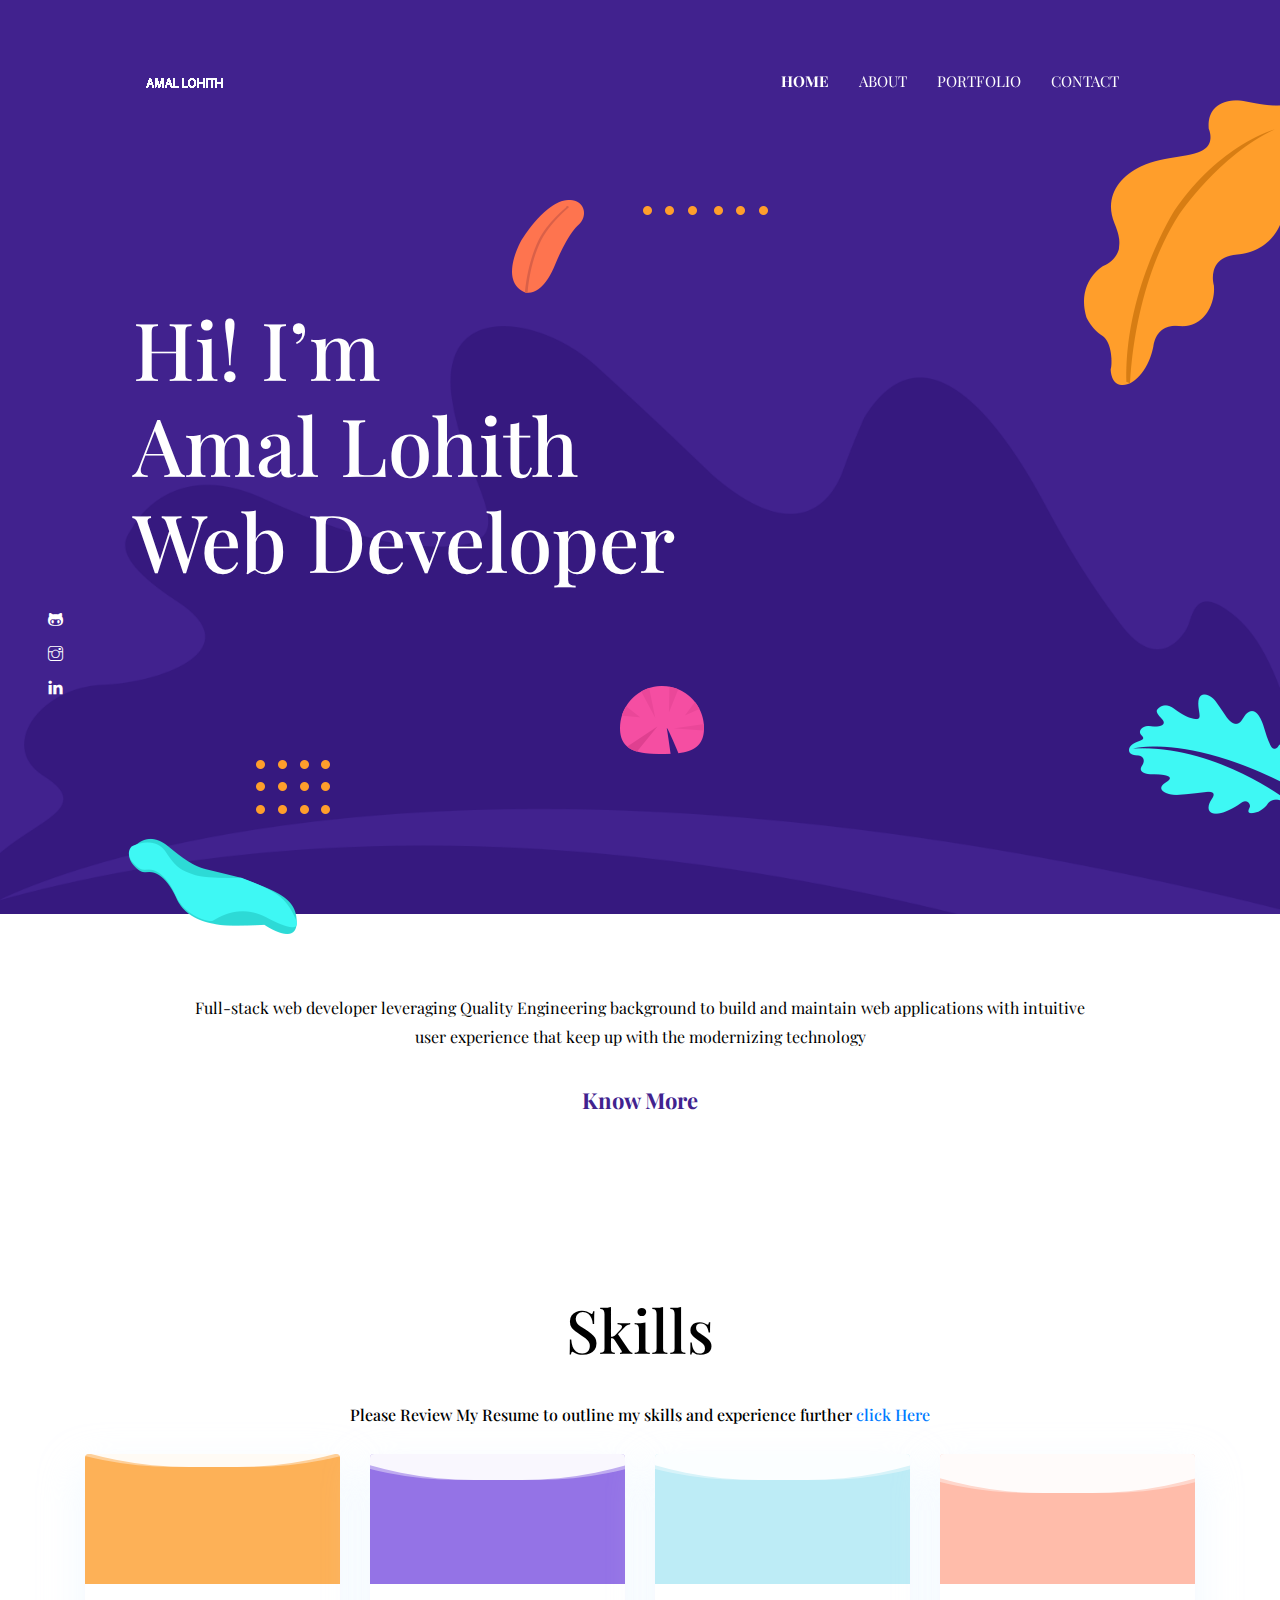
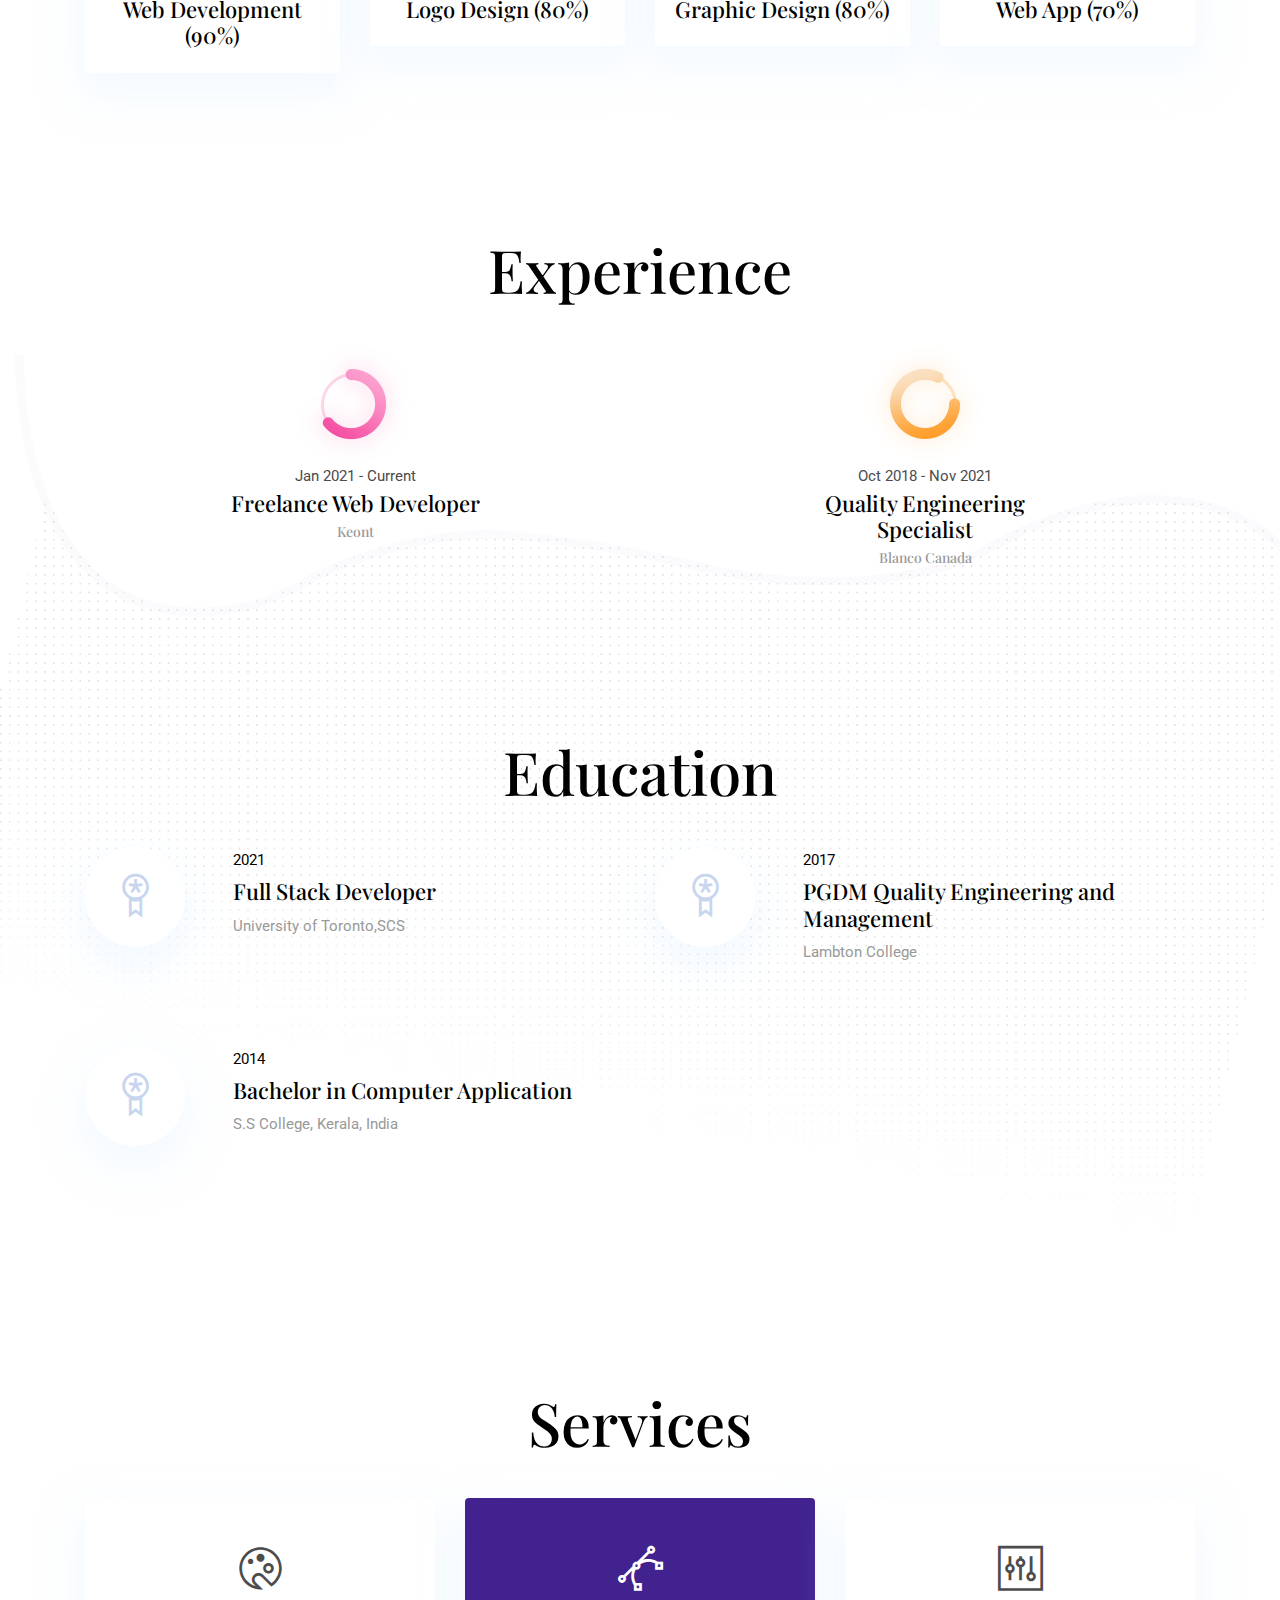
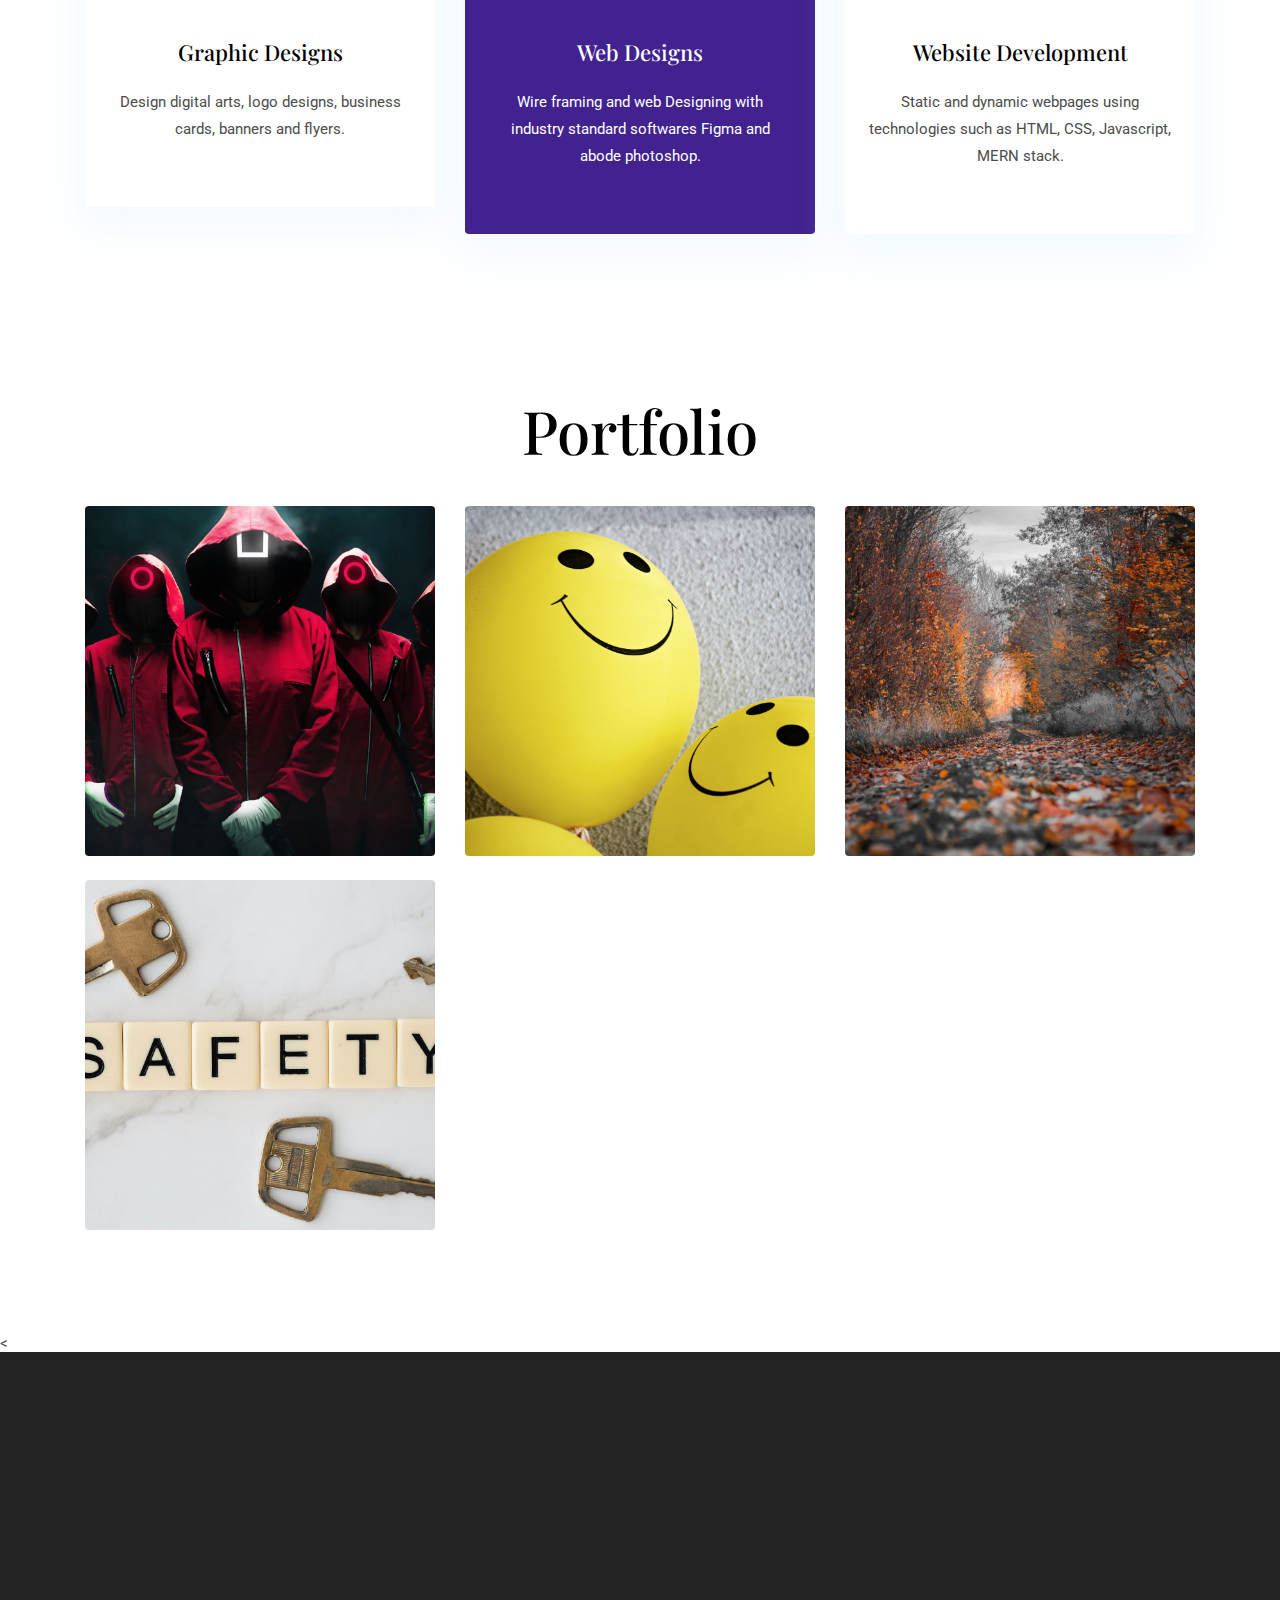
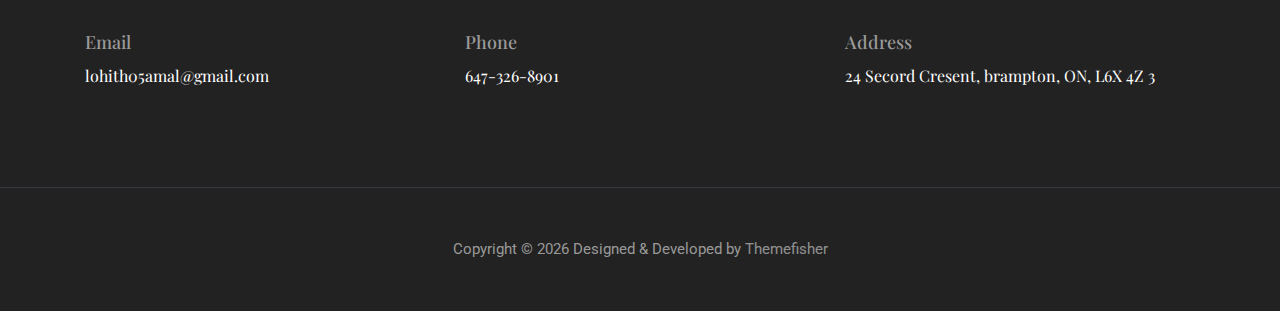
<file: index.html>
<!--
 // WEBSITE: https://themefisher.com
 // TWITTER: https://twitter.com/themefisher
 // FACEBOOK: https://www.facebook.com/themefisher
 // GITHUB: https://github.com/themefisher/
-->

<!-- 
THEME: Kross - Creative Portfolio Template
VERSION: 1.0.0
AUTHOR: Themefisher

HOMEPAGE: https://themefisher.com/products/kross-creative-portfolio-template/
DEMO: https://demo.themefisher.com/kross/
GITHUB: https://github.com/themefisher/meghna-onepage-html5-business-template

Get HUGO Version : https://gethugothemes.com/products/kross-hugo-theme/

WEBSITE: https://themefisher.com
TWITTER: https://twitter.com/themefisher
FACEBOOK: https://www.facebook.com/themefisher
-->

<!DOCTYPE html>
<html lang="en">
  <head>
    <!-- Basic Page Needs
  ================================================== -->
    <meta charset="utf-8" />
    <title>LOHITH AMAL PORTFOLIO</title>

    <!-- Mobile Specific Metas
  ================================================== -->
    <meta http-equiv="X-UA-Compatible" content="IE=edge" />
    <meta name="description" content="Creative Portfolio Template" />
    <meta
      name="viewport"
      content="width=device-width, initial-scale=1.0, maximum-scale=5.0"
    />
    <meta name="author" content="Themefisher" />
    <meta name="generator" content="Themefisher Kross Template v1.0" />
    <!-- Favicon -->
    <link rel="shortcut icon" type="image/x-icon" href="images/favicon.png" />

    <!-- ** Plugins Needed for the Project ** -->
    <!-- Bootstrap -->
    <link rel="stylesheet" href="plugins/bootstrap/bootstrap.min.css" />
    <!-- slick slider -->
    <link rel="stylesheet" href="plugins/slick/slick.css" />
    <!-- themefy-icon -->
    <link rel="stylesheet" href="plugins/themify-icons/themify-icons.css" />

    <!-- Main Stylesheet -->
    <link href="css/style.css" rel="stylesheet" />
  </head>
  <body>
    <header class="navigation fixed-top">
      <nav class="navbar navbar-expand-lg navbar-dark">
        <a class="navbar-brand font-tertiary h3" href="index.html"
          ><img src="images/logo.png" alt="Myself"
        /></a>
        <button
          class="navbar-toggler"
          type="button"
          data-toggle="collapse"
          data-target="#navigation"
          aria-controls="navigation"
          aria-expanded="false"
          aria-label="Toggle navigation"
        >
          <span class="navbar-toggler-icon"></span>
        </button>

        <div class="collapse navbar-collapse text-center" id="navigation">
          <ul class="navbar-nav ml-auto">
            <li class="nav-item active">
              <a class="nav-link" href="index.html">Home</a>
            </li>
            <li class="nav-item">
              <a class="nav-link" href="about.html">about</a>
            </li>
            
            <li class="nav-item">
              <a class="nav-link" href="portfolio.html">Portfolio</a>
            </li>
            <li class="nav-item">
              <a class="nav-link" href="contact.html">Contact</a>
            </li>
          </ul>
        </div>
      </nav>
    </header>

    <!-- hero area -->
    <section class="hero-area bg-primary" id="parallax">
      <div class="container">
        <div class="row">
          <div class="col-lg-11 mx-auto">
            <h1 class="text-white font-tertiary">
              Hi! I’m <br />
              Amal Lohith <br />
              Web Developer
            </h1>
          </div>
        </div>
      </div>
      <div class="layer-bg w-100">
        <img
          class="img-fluid w-100"
          src="images/illustrations/leaf-bg.png"
          alt="bg-shape"
        />
      </div>
      <div class="layer" id="l2">
        <img src="images/illustrations/dots-cyan.png" alt="bg-shape" />
      </div>
      <div class="layer" id="l3">
        <img src="images/illustrations/leaf-orange.png" alt="bg-shape" />
      </div>
      <div class="layer" id="l4">
        <img src="images/illustrations/dots-orange.png" alt="bg-shape" />
      </div>
      <div class="layer" id="l5">
        <img src="images/illustrations/leaf-yellow.png" alt="bg-shape" />
      </div>
      <div class="layer" id="l6">
        <img src="images/illustrations/leaf-cyan.png" alt="bg-shape" />
      </div>
      <div class="layer" id="l7">
        <img src="images/illustrations/dots-group-orange.png" alt="bg-shape" />
      </div>
      <div class="layer" id="l8">
        <img src="images/illustrations/leaf-pink-round.png" alt="bg-shape" />
      </div>
      <div class="layer" id="l9">
        <img src="images/illustrations/leaf-cyan-2.png" alt="bg-shape" />
      </div>
      <!-- social icon -->
      <ul class="list-unstyled ml-5 mt-3 position-relative zindex-1">
       
        <li class="mb-3">
          <a class="text-white" href="https://github.com/LohithAmal" target="__blank"
            ><i class="ti-github"></i
          ></a>
        </li>
        <li class="mb-3">
          <a class="text-white" href="https://www.instagram.com/candela_creartz/" target="__blank"
            ><i class="ti-instagram"></i
          ></a>
        </li>
        <li class="mb-3">
          <a class="text-white" href="https://www.linkedin.com/in/amal-lohith-921a16101/" target="__blank"
            ><i class="ti-linkedin"></i
          ></a>
        </li>
      </ul>
      <!-- /social icon -->
    </section>
    <!-- /hero area -->

    <!-- about -->
    <section class="section">
      <div class="container">
        <div class="row">
          <div class="col-lg-10 mx-auto text-center">
            <p class="font-secondary paragraph-lg text-dark">
              Full-stack web developer leveraging Quality Engineering background
              to build and maintain web applications with intuitive user
              experience that keep up with the modernizing technology
            </p>
            <a href="about.html" class="btn btn-transparent">know more</a>
          </div>
        </div>
      </div>
    </section>
    <!-- /about -->

    <!-- skills -->
    <section class="section">
      <div class="container">
        <div class="row">
          <div class="col-lg-12 text-center">
            <h2 class="section-title">Skills</h2>
            <h5 class="text-skill">Please Review My Resume to outline my skills and experience further<a href="./images/about/amalresume.pdf" target="__blank"> click Here</a></h5>
          </div>
          <div class="col-lg-3 col-sm-6 mb-4 mb-lg-0">
            <div class="card shadow text-center">
              <div
                class="position-relative rounded-top progress-wrapper"
                data-color="#fdb157"
              >
                <div class="wave" data-progress="90%"></div>
              </div>
              <div class="card-footer bg-white">
                <h4 class="card-title">Web Development (90%)</h4>
              </div>
            </div>
          </div>
          <div class="col-lg-3 col-sm-6 mb-4 mb-lg-0">
            <div class="card shadow text-center">
              <div
                class="position-relative rounded-top progress-wrapper"
                data-color="#9473e6"
              >
                <div class="wave" data-progress="80%"></div>
              </div>
              <div class="card-footer bg-white">
                <h4 class="card-title">Logo Design (80%)</h4>
              </div>
            </div>
          </div>
          <div class="col-lg-3 col-sm-6 mb-4 mb-lg-0">
            <div class="card shadow text-center">
              <div
                class="position-relative rounded-top progress-wrapper"
                data-color="#bdecf6"
              >
                <div class="wave" data-progress="80%"></div>
              </div>
              <div class="card-footer bg-white">
                <h4 class="card-title">Graphic Design (80%)</h4>
              </div>
            </div>
          </div>
          <div class="col-lg-3 col-sm-6 mb-4 mb-lg-0">
            <div class="card shadow text-center">
              <div
                class="position-relative rounded-top progress-wrapper"
                data-color="#ffbcaa"
              >
                <div class="wave" data-progress="70%"></div>
              </div>
              <div class="card-footer bg-white">
                <h4 class="card-title">Web App (70%)</h4>
              </div>
            </div>
          </div>
        </div>
      </div>
    </section>
    <!-- /skills -->

    <!-- experience -->
    <section class="section">
      <div class="container">
        <div class="row justify-content-around">
          <div class="col-lg-12 text-center">
            <h2 class="section-title">Experience</h2>
          </div>
          <div class="col-lg-3 col-md-4 text-center">
            <img src="images/experience/icon-1.png" alt="icon" />
            <p class="mb-0">Jan 2021 - Current</p>
            <h4>Freelance Web Developer</h4>
            <h6 class="text-light">Keont</h6>
          </div>
          <div class="col-lg-3 col-md-4 text-center">
            <img src="images/experience/icon-2.png" alt="icon" />
            <p class="mb-0">Oct 2018 - Nov 2021</p>
            <h4>Quality Engineering Specialist</h4>
            <h6 class="text-light">Blanco Canada</h6>
          </div>
        </div>
      </div>
    </section>
    <!-- ./experience -->

    <!-- education -->
    <section class="section position-relative">
      <div class="container">
        <div class="row">
          <div class="col-lg-12 text-center">
            <h2 class="section-title">Education</h2>
          </div>
          <div class="col-lg-6 col-md-6 mb-80">
            <div class="d-flex">
              <div class="mr-lg-5 mr-3">
                <i
                  class="ti-medall icon icon-light icon-bg bg-white shadow rounded-circle d-block"
                ></i>
              </div>
              <div>
                <p class="text-dark mb-1">2021</p>
                <h4>Full Stack Developer</h4>
                <p class="mb-0 text-light">University of Toronto,SCS</p>
              </div>
            </div>
          </div>
          <div class="col-lg-6 col-md-6 mb-80">
            <div class="d-flex">
              <div class="mr-lg-5 mr-3">
                <i
                  class="ti-medall icon icon-light icon-bg bg-white shadow rounded-circle d-block"
                ></i>
              </div>
              <div>
                <p class="text-dark mb-1">2017</p>
                <h4>PGDM Quality Engineering and Management</h4>
                <p class="mb-0 text-light">Lambton College</p>
              </div>
            </div>
          </div>
          <div class="col-lg-6 col-md-6 mb-80">
            <div class="d-flex">
              <div class="mr-lg-5 mr-3">
                <i
                  class="ti-medall icon icon-light icon-bg bg-white shadow rounded-circle d-block"
                ></i>
              </div>
              <div>
                <p class="text-dark mb-1">2014</p>
                <h4>Bachelor in Computer Application</h4>
                <p class="mb-0 text-light">S.S College, Kerala, India</p>
              </div>
            </div>
          </div>
          <div class="col-lg-6 col-md-6 mb-80"></div>
        </div>
      </div>
      <!-- bg image -->
      <img
        class="img-fluid edu-bg-image w-100"
        src="images/backgrounds/education-bg.png"
        alt="bg-image"
      />
    </section>
    <!-- /education -->

    <!-- services -->
    <section class="section">
      <div class="container">
        <div class="row">
          <div class="col-12 text-center">
            <h2 class="section-title">Services</h2>
          </div>
          <div class="col-md-4 mb-4 mb-md-0">
            <div class="card hover-shadow shadow">
              <div class="card-body text-center px-4 py-5">
                <i class="ti-palette icon mb-5 d-inline-block"></i>
                <h4 class="mb-4">Graphic Designs</h4>
                <p>
                  Design digital arts, logo designs, business cards, banners and flyers.
                </p>
              </div>
            </div>
          </div>
          <div class="col-md-4 mb-4 mb-md-0">
            <div class="card active-bg-primary hover-shadow shadow">
              <div class="card-body text-center px-4 py-5">
                <i class="ti-vector icon mb-5 d-inline-block"></i>
                <h4 class="mb-4">Web Designs</h4>
                <p>
                  Wire framing and web Designing with industry standard softwares Figma and abode photoshop.
                </p>
              </div>
            </div>
          </div>
          <div class="col-md-4 mb-4 mb-md-0">
            <div class="card hover-shadow shadow">
              <div class="card-body text-center px-4 py-5">
                <i class="ti-panel icon mb-5 d-inline-block"></i>
                <h4 class="mb-4">Website Development</h4>
                <p>
                  Static and dynamic webpages using technologies such as HTML, CSS, Javascript, MERN stack.
                </p>
              </div>
            </div>
          </div>
        </div>
      </div>
    </section>
    <!-- /services -->

    <!-- portfolio -->
    <section class="section">
      <div class="container">
        <div class="row">
          <div class="col-12 text-center">
            <h2 class="section-title">Portfolio</h2>
          </div>
        </div>
        <div class="row shuffle-wrapper">
          <div class="col-lg-4 col-6 mb-4 shuffle-item">
            <div class="position-relative rounded hover-wrapper">
              <img
                src="images/portfolio/squid.jpg"
                alt="portfolio-image"
                class="img-fluid rounded w-100"
              />
              <div class="hover-overlay">
                <div class="hover-content">
                  <a class="btn btn-light btn-sm" href="https://thesquidstore.herokuapp.com/" target="__blank">view project</a>
                  <a class="btn btn-light btn-sm" href="https://github.com/TPhondeth/the-squid-store" target="__blank">Github Link</a>
                  <p class="portfolio-p">
                    The Squid Store is an e-commerce virtual store front designed to sell costumes from the popular TV series Squid Game. The store is built using a collaborative MERN stack single-page application, combining a scalable MongoDB back end, a GraphQL API, and an Express.js and Node.js server with a React front end, implementing user authentication with JWT to build a user-focused platform. 
                  </p>
                </div>
              </div>
            </div>
          </div>
          <div class="col-lg-4 col-6 mb-4 shuffle-item">
            <div class="position-relative rounded hover-wrapper">
              <img
                src="images/portfolio/smile.jpg"
                alt="portfolio-image"
                class="img-fluid rounded w-100"
              />
              <div class="hover-overlay">
                <div class="hover-content">
                  <a class="btn btn-light btn-sm" href="https://work-feelings.herokuapp.com/" target="__blank">view project</a>
                  <a class="btn btn-light btn-sm" href="https://github.com/utor2021/Work-feelings" target="__blank">GitHub link</a>
                  <p class="portfolio-p">
                    This project intends to provide employees a safe space to share how they are feeling.This app would also enable everyone in an organization to monitor everyone's mental health and provide additional help to those that are currently struggling, whether that’s asking how they are doing to picking up some of their work tasks to meeting up with them to talk.
                  </p>
                </div>
              </div>
            </div>
          </div>
          <!-- <div class="col-lg-4 col-6 mb-4 shuffle-item">
            <div class="position-relative rounded hover-wrapper">
              <img
                src="images/portfolio/pwa.jpg"
                alt="portfolio-image"
                class="img-fluid rounded w-100"
              />
              <div class="hover-overlay">
                <div class="hover-content">
                  <a class="btn btn-light btn-sm" href="#!">view project</a>
                  <a class="btn btn-light btn-sm" href="#!">GitHub link</a>
                  <p class="portfolio-p">
                    Lorem ipsum dolor sit amet consectetur adipisicing elit. Vel
                    laboriosam laborum atque neque, cumque quam.
                  </p>
                </div>
              </div>
            </div>
          </div> -->
          <div class="col-lg-4 col-6 mb-4 shuffle-item">
            <div class="position-relative rounded hover-wrapper">
              <img
                src="images/portfolio/weather.jpg"
                alt="portfolio-image"
                class="img-fluid rounded w-100"
              />
              <div class="hover-overlay">
                <div class="hover-content">
                  <a class="btn btn-light btn-sm" href="https://lohithamal.github.io/WEATHER-DASHBOARD/" target="__blank">view project</a>
                  <a class="btn btn-light btn-sm" href="https://github.com/LohithAmal/WEATHER-DASHBOARD" target="__blank">GitHub link</a>
                  <p class="portfolio-p">
                    weather dashboard application with HTML, CSS, JavaScript, API, JSON
                  </p>
                </div>
              </div>
            </div>
          </div>
          <div class="col-lg-4 col-6 mb-4 shuffle-item">
            <div class="position-relative rounded hover-wrapper">
              <img
                src="images/portfolio/password.jpg"
                alt="portfolio-image"
                class="img-fluid rounded w-100"
              />
              <div class="hover-overlay">
                <div class="hover-content">
                  <a class="btn btn-light btn-sm" href="https://lohithamal.github.io/Task-3-passwordGenerator/" target="__blank">view project</a>
                  <a class="btn btn-light btn-sm" href="https://github.com/LohithAmal/Task-3-passwordGenerator" target="__blank">GitHub link</a>
                  <p class="portfolio-p">
                    This application is powered with HTML, CSS and JAVASCRIPT.
                    User can generate random passwords between 0-128 charater which includes random(numbers,symbols letters).
                    In order to generate strong random password user are prompt to select the disired characters to be included on their password.
                  </p>
                </div>
              </div>
            </div>
          </div>
        </div>
      </div>
    </section>
    <!-- /portfolio -->

    <!-- testimonial -->
  
      <!-- bg shapes -->
    
      
      
    </section>
    <!-- /testimonial -->

    
    <!-- /client logo slider -->

   

    <
    <!-- /contact -->

    <!-- footer -->
    <footer class="bg-dark footer-section">
      <div class="section">
        <div class="container">
          <div class="row">
            <div class="col-md-4">
              <h5 class="text-light">Email</h5>
              <p class="text-white paragraph-lg font-secondary">
                lohith05amal@gmail.com
              </p>
            </div>
            <div class="col-md-4">
              <h5 class="text-light">Phone</h5>
              <p class="text-white paragraph-lg font-secondary">
                647-326-8901
              </p>
            </div>
            <div class="col-md-4">
              <h5 class="text-light">Address</h5>
              <p class="text-white paragraph-lg font-secondary">
                24 Secord Cresent, brampton, ON, L6X 4Z 3
              </p>
            </div>
          </div>
        </div>
      </div>
      <div class="border-top text-center border-dark py-5">
        <p class="mb-0 text-light">
          Copyright &copy;
          <script>
            var CurrentYear = new Date().getFullYear();
            document.write(CurrentYear);
          </script>
          Designed &amp; Developed by
          <a class="text-white-50" href="Themefisher">Themefisher</a>
        </p>
      </div>
    </footer>
    <!-- /footer -->

    <!-- jQuery -->
    <script src="plugins/jQuery/jquery.min.js"></script>
    <!-- Bootstrap JS -->
    <script src="plugins/bootstrap/bootstrap.min.js"></script>
    <!-- slick slider -->
    <script src="plugins/slick/slick.min.js"></script>
    <!-- filter -->
    <script src="plugins/shuffle/shuffle.min.js"></script>

    <!-- Main Script -->
    <script src="js/script.js"></script>
  </body>
</html>
</file>
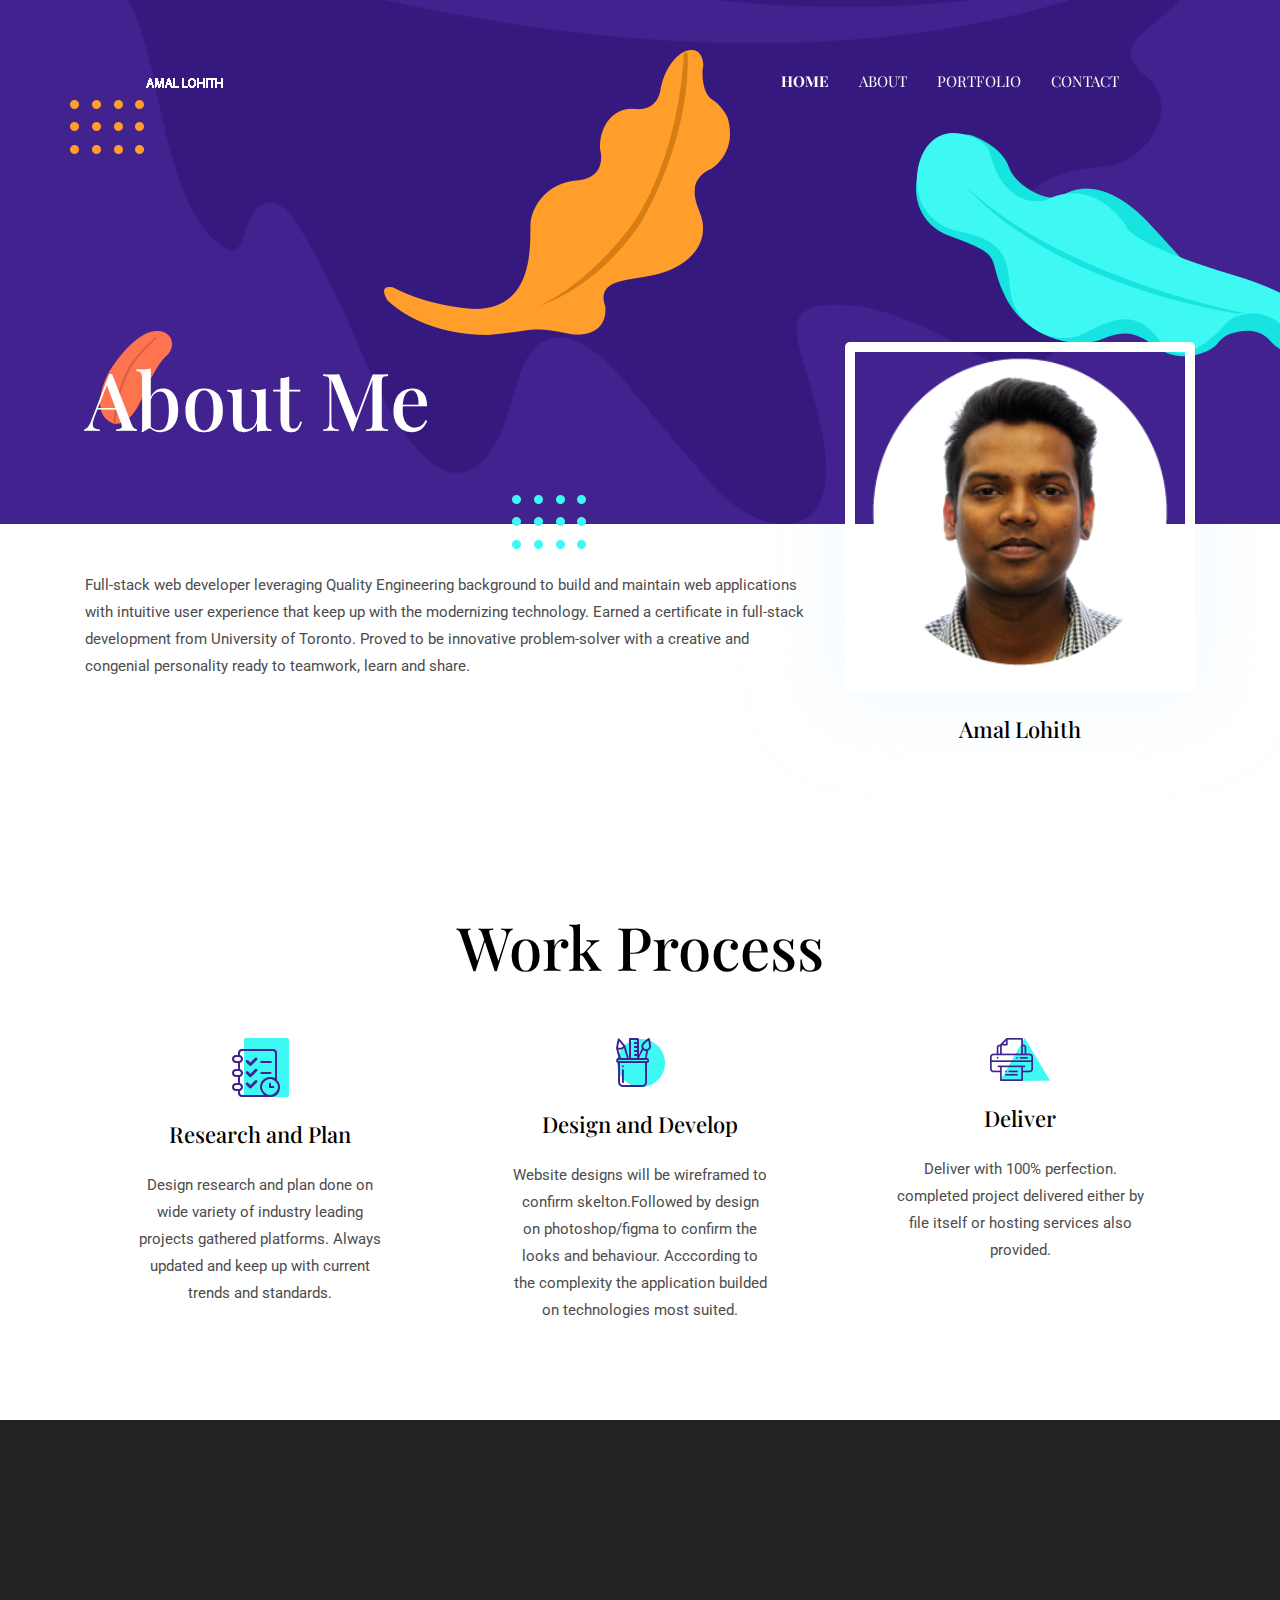
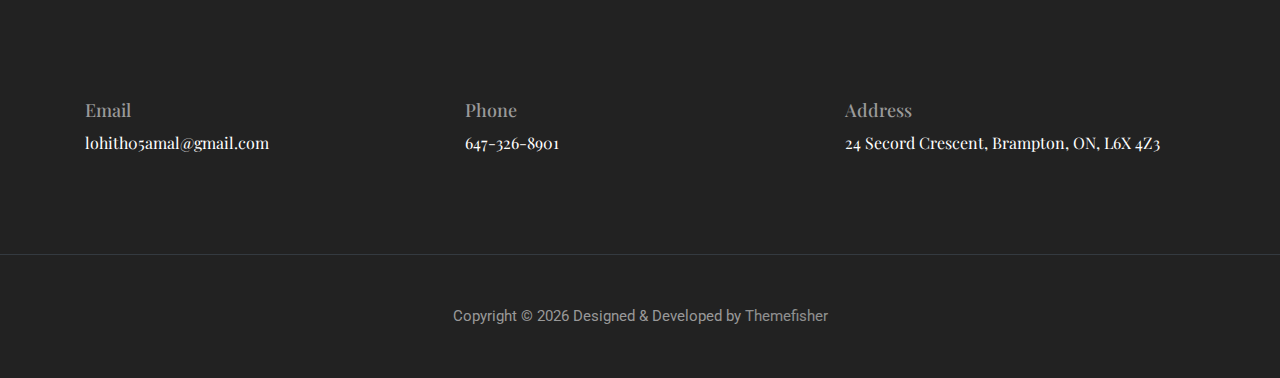
<file: about.html>
<!--
 // WEBSITE: https://themefisher.com
 // TWITTER: https://twitter.com/themefisher
 // FACEBOOK: https://www.facebook.com/themefisher
 // GITHUB: https://github.com/themefisher/
-->

<!-- 
THEME: Kross - Creative Portfolio Template
VERSION: 1.0.0
AUTHOR: Themefisher

HOMEPAGE: https://themefisher.com/products/kross-creative-portfolio-template/
DEMO: https://demo.themefisher.com/kross/
GITHUB: https://github.com/themefisher/meghna-onepage-html5-business-template

Get HUGO Version : https://gethugothemes.com/products/kross-hugo-theme/

WEBSITE: https://themefisher.com
TWITTER: https://twitter.com/themefisher
FACEBOOK: https://www.facebook.com/themefisher
-->

<!DOCTYPE html>
<html lang="en">
  <head>
    <!-- Basic Page Needs
  ================================================== -->
    <meta charset="utf-8" />
    <title>Kross - Creative Portfolio Template</title>

    <!-- Mobile Specific Metas
  ================================================== -->
    <meta http-equiv="X-UA-Compatible" content="IE=edge" />
    <meta name="description" content="Creative Portfolio Template" />
    <meta
      name="viewport"
      content="width=device-width, initial-scale=1.0, maximum-scale=5.0"
    />
    <meta name="author" content="Themefisher" />
    <meta name="generator" content="Themefisher Kross Template v1.0" />
    <!-- Favicon -->
    <link rel="shortcut icon" type="image/x-icon" href="images/favicon.png" />

    <!-- ** Plugins Needed for the Project ** -->
    <!-- Bootstrap -->
    <link rel="stylesheet" href="plugins/bootstrap/bootstrap.min.css" />
    <!-- slick slider -->
    <link rel="stylesheet" href="plugins/slick/slick.css" />
    <!-- themefy-icon -->
    <link rel="stylesheet" href="plugins/themify-icons/themify-icons.css" />

    <!-- Main Stylesheet -->
    <link href="css/style.css" rel="stylesheet" />
  </head>
  <body>
    <header class="navigation fixed-top">
      <nav class="navbar navbar-expand-lg navbar-dark">
        <a class="navbar-brand font-tertiary h3" href="index.html"
          ><img src="images/logo.png" alt="Myself"
        /></a>
        <button
          class="navbar-toggler"
          type="button"
          data-toggle="collapse"
          data-target="#navigation"
          aria-controls="navigation"
          aria-expanded="false"
          aria-label="Toggle navigation"
        >
          <span class="navbar-toggler-icon"></span>
        </button>

        <div class="collapse navbar-collapse text-center" id="navigation">
          <ul class="navbar-nav ml-auto">
            <li class="nav-item active">
              <a class="nav-link" href="index.html">Home</a>
            </li>
            <li class="nav-item">
              <a class="nav-link" href="about.html">about</a>
            </li>

            <li class="nav-item">
              <a class="nav-link" href="portfolio.html">Portfolio</a>
            </li>
            <li class="nav-item">
              <a class="nav-link" href="contact.html">Contact</a>
            </li>
          </ul>
        </div>
      </nav>
    </header>

    <!-- page title -->
    <section class="page-title-alt bg-primary position-relative">
      <div class="container">
        <div class="row">
          <div class="col-12">
            <h1 class="text-white font-tertiary">About Me</h1>
          </div>
        </div>
      </div>
      <!-- background shapes -->
      <img
        src="images/illustrations/leaf-bg-top.png"
        alt="illustrations"
        class="bg-shape-1 w-100"
      />
      <img
        src="images/illustrations/dots-group-sm.png"
        alt="illustrations"
        class="bg-shape-2"
      />
      <img
        src="images/illustrations/leaf-yellow.png"
        alt="illustrations"
        class="bg-shape-3"
      />
      <img
        src="images/illustrations/leaf-orange.png"
        alt="illustrations"
        class="bg-shape-4"
      />
      <img
        src="images/illustrations/dots-group-cyan.png"
        alt="illustrations"
        class="bg-shape-5"
      />
      <img
        src="images/illustrations/leaf-cyan-lg.png"
        alt="illustrations"
        class="bg-shape-6"
      />
    </section>
    <!-- /page title -->

    <!-- about -->
    <section class="section pt-5">
      <div class="container">
        <div class="row">
          <div class="col-md-8">
            <p>
              Full-stack web developer leveraging Quality Engineering background
              to build and maintain web applications with intuitive user
              experience that keep up with the modernizing technology. Earned a
              certificate in full-stack development from University of Toronto.
              Proved to be innovative problem-solver with a creative and
              congenial personality ready to teamwork, learn and share.
            </p>
          </div>
          <div class="col-md-4 text-center drag-lg-top">
            <div class="shadow-down mb-4">
              <img
                src="images/about/me.png"
                alt="author"
                class="img-fluid w-100 rounded-lg border-thick border-white"
              />
            </div>
            <!-- <img
              src="images/about/sign.png"
              alt="signature"
              class="img-fluid"
            /> -->
            <h4>Amal Lohith</h4>
          </div>
        </div>
      </div>
    </section>
    <!-- /about -->

    <!-- Work Process -->
    <section class="section">
      <div class="container">
        <div class="row justify-content-around">
          <div class="col-lg-12 text-center">
            <h2 class="section-title">Work Process</h2>
          </div>
          <div class="col-lg-3 col-md-4 text-center hover-shadow pt-3">
            <div class="">
              <img src="images/icons/plan.png" class="mb-4" alt="icon" />
              <h4 class="mb-4">Research and Plan</h4>
              <p>
                Design research and plan done on wide variety of industry
                leading projects gathered platforms. Always updated and keep up
                with current trends and standards.
              </p>
            </div>
          </div>
          <div class="col-lg-3 col-md-4 text-center hover-shadow pt-3">
            <img src="images/icons/design.png" class="mb-4" alt="icon" />
            <h4 class="mb-4">Design and Develop</h4>
            <p>
              Website designs will be wireframed to confirm skelton.Followed by
              design on photoshop/figma to confirm the looks and behaviour.
              Acccording to the complexity the application builded on
              technologies most suited.
            </p>
          </div>
          <div class="col-lg-3 col-md-4 text-center hover-shadow pt-3">
            <img src="images/icons/print.png" class="mb-4" alt="icon" />
            <h4 class="mb-4">Deliver</h4>
            <p>
              Deliver with 100% perfection. completed project delivered either
              by file itself or hosting services also provided.
            </p>
          </div>
        </div>
      </div>
    </section>
    <!-- ./Work Process -->

    <!-- team -->

    <!-- /team -->

    <!-- clients -->

    <!-- /clients -->

    <!-- contact -->

    <!-- /contact -->

    <!-- footer -->
    <footer class="bg-dark footer-section">
      <div class="section">
        <div class="container">
          <div class="row">
            <div class="col-md-4">
              <h5 class="text-light">Email</h5>
              <p class="text-white paragraph-lg font-secondary">
                lohith05amal@gmail.com
              </p>
            </div>
            <div class="col-md-4">
              <h5 class="text-light">Phone</h5>
              <p class="text-white paragraph-lg font-secondary">647-326-8901</p>
            </div>
            <div class="col-md-4">
              <h5 class="text-light">Address</h5>
              <p class="text-white paragraph-lg font-secondary">
                24 Secord Crescent, Brampton, ON, L6X 4Z3
              </p>
            </div>
          </div>
        </div>
      </div>
      <div class="border-top text-center border-dark py-5">
        <p class="mb-0 text-light">
          Copyright &copy;
          <script>
            var CurrentYear = new Date().getFullYear();
            document.write(CurrentYear);
          </script>
          Designed &amp; Developed by
          <a class="text-white-50" href="Themefisher">Themefisher</a>
        </p>
      </div>
    </footer>
    <!-- /footer -->

    <!-- jQuery -->
    <script src="plugins/jQuery/jquery.min.js"></script>
    <!-- Bootstrap JS -->
    <script src="plugins/bootstrap/bootstrap.min.js"></script>
    <!-- slick slider -->
    <script src="plugins/slick/slick.min.js"></script>
    <!-- filter -->
    <script src="plugins/shuffle/shuffle.min.js"></script>

    <!-- Main Script -->
    <script src="js/script.js"></script>
  </body>
</html>
</file>
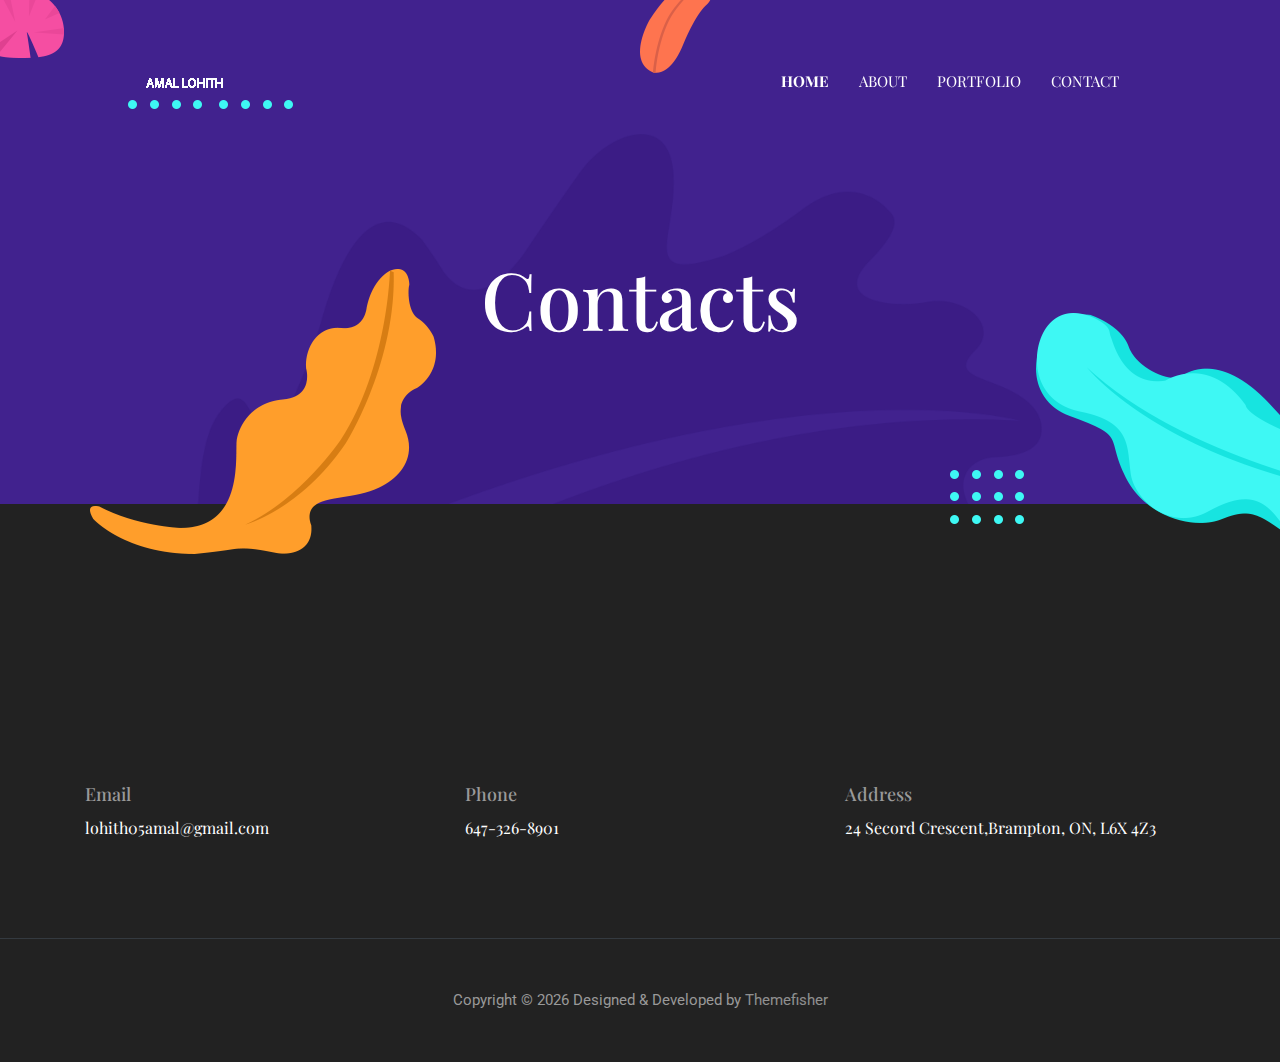
<file: contact.html>
<!--
 // WEBSITE: https://themefisher.com
 // TWITTER: https://twitter.com/themefisher
 // FACEBOOK: https://www.facebook.com/themefisher
 // GITHUB: https://github.com/themefisher/
-->

<!-- 
THEME: Kross - Creative Portfolio Template
VERSION: 1.0.0
AUTHOR: Themefisher

HOMEPAGE: https://themefisher.com/products/kross-creative-portfolio-template/
DEMO: https://demo.themefisher.com/kross/
GITHUB: https://github.com/themefisher/meghna-onepage-html5-business-template

Get HUGO Version : https://gethugothemes.com/products/kross-hugo-theme/

WEBSITE: https://themefisher.com
TWITTER: https://twitter.com/themefisher
FACEBOOK: https://www.facebook.com/themefisher
-->

<!DOCTYPE html>
<html lang="en">
  <head>
    <!-- Basic Page Needs
  ================================================== -->
    <meta charset="utf-8" />
    <title>Kross - Creative Portfolio Template</title>

    <!-- Mobile Specific Metas
  ================================================== -->
    <meta http-equiv="X-UA-Compatible" content="IE=edge" />
    <meta name="description" content="Creative Portfolio Template" />
    <meta
      name="viewport"
      content="width=device-width, initial-scale=1.0, maximum-scale=5.0"
    />
    <meta name="author" content="Themefisher" />
    <meta name="generator" content="Themefisher Kross Template v1.0" />
    <!-- Favicon -->
    <link rel="shortcut icon" type="image/x-icon" href="images/favicon.png" />

    <!-- ** Plugins Needed for the Project ** -->
    <!-- Bootstrap -->
    <link rel="stylesheet" href="plugins/bootstrap/bootstrap.min.css" />
    <!-- slick slider -->
    <link rel="stylesheet" href="plugins/slick/slick.css" />
    <!-- themefy-icon -->
    <link rel="stylesheet" href="plugins/themify-icons/themify-icons.css" />

    <!-- Main Stylesheet -->
    <link href="css/style.css" rel="stylesheet" />
  </head>
  <body>
    <header class="navigation fixed-top">
      <nav class="navbar navbar-expand-lg navbar-dark">
        <a class="navbar-brand font-tertiary h3" href="index.html"
          ><img src="images/logo.png" alt="Myself"
        /></a>
        <button
          class="navbar-toggler"
          type="button"
          data-toggle="collapse"
          data-target="#navigation"
          aria-controls="navigation"
          aria-expanded="false"
          aria-label="Toggle navigation"
        >
          <span class="navbar-toggler-icon"></span>
        </button>

        <div class="collapse navbar-collapse text-center" id="navigation">
          <ul class="navbar-nav ml-auto">
            <li class="nav-item active">
              <a class="nav-link" href="index.html">Home</a>
            </li>
            <li class="nav-item">
              <a class="nav-link" href="about.html">about</a>
            </li>
            <li class="nav-item">
              <a class="nav-link" href="portfolio.html">Portfolio</a>
            </li>
            <li class="nav-item">
              <a class="nav-link" href="contact.html">Contact</a>
            </li>
          </ul>
        </div>
      </nav>
    </header>

    <!-- page title -->
    <section class="page-title bg-primary position-relative">
      <div class="container">
        <div class="row">
          <div class="col-12 text-center">
            <h1 class="text-white font-tertiary">Contacts</h1>
          </div>
        </div>
      </div>
      <!-- background shapes -->
      <img
        src="images/illustrations/page-title.png"
        alt="illustrations"
        class="bg-shape-1 w-100"
      />
      <img
        src="images/illustrations/leaf-pink-round.png"
        alt="illustrations"
        class="bg-shape-2"
      />
      <img
        src="images/illustrations/dots-cyan.png"
        alt="illustrations"
        class="bg-shape-3"
      />
      <img
        src="images/illustrations/leaf-orange.png"
        alt="illustrations"
        class="bg-shape-4"
      />
      <img
        src="images/illustrations/leaf-yellow.png"
        alt="illustrations"
        class="bg-shape-5"
      />
      <img
        src="images/illustrations/dots-group-cyan.png"
        alt="illustrations"
        class="bg-shape-6"
      />
      <img
        src="images/illustrations/leaf-cyan-lg.png"
        alt="illustrations"
        class="bg-shape-7"
      />
    </section>
    <!-- /page title -->

    <!-- contact -->

    <!-- /contact -->

    <!-- footer -->
    <footer class="bg-dark footer-section">
      <div class="section">
        <div class="container">
          <div class="row">
            <div class="col-md-4">
              <h5 class="text-light">Email</h5>
              <p class="text-white paragraph-lg font-secondary">
                lohith05amal@gmail.com
              </p>
            </div>
            <div class="col-md-4">
              <h5 class="text-light">Phone</h5>
              <p class="text-white paragraph-lg font-secondary">647-326-8901</p>
            </div>
            <div class="col-md-4">
              <h5 class="text-light">Address</h5>
              <p class="text-white paragraph-lg font-secondary">
                24 Secord Crescent,Brampton, ON, L6X 4Z3
              </p>
            </div>
          </div>
        </div>
      </div>
      <div class="border-top text-center border-dark py-5">
        <p class="mb-0 text-light">
          Copyright &copy;
          <script>
            var CurrentYear = new Date().getFullYear();
            document.write(CurrentYear);
          </script>
          Designed &amp; Developed by
          <a class="text-white-50" href="Themefisher">Themefisher</a>
        </p>
      </div>
    </footer>
    <!-- /footer -->

    <!-- jQuery -->
    <script src="plugins/jQuery/jquery.min.js"></script>
    <!-- Bootstrap JS -->
    <script src="plugins/bootstrap/bootstrap.min.js"></script>
    <!-- slick slider -->
    <script src="plugins/slick/slick.min.js"></script>
    <!-- filter -->
    <script src="plugins/shuffle/shuffle.min.js"></script>

    <!-- Main Script -->
    <script src="js/script.js"></script>
  </body>
</html>
</file>
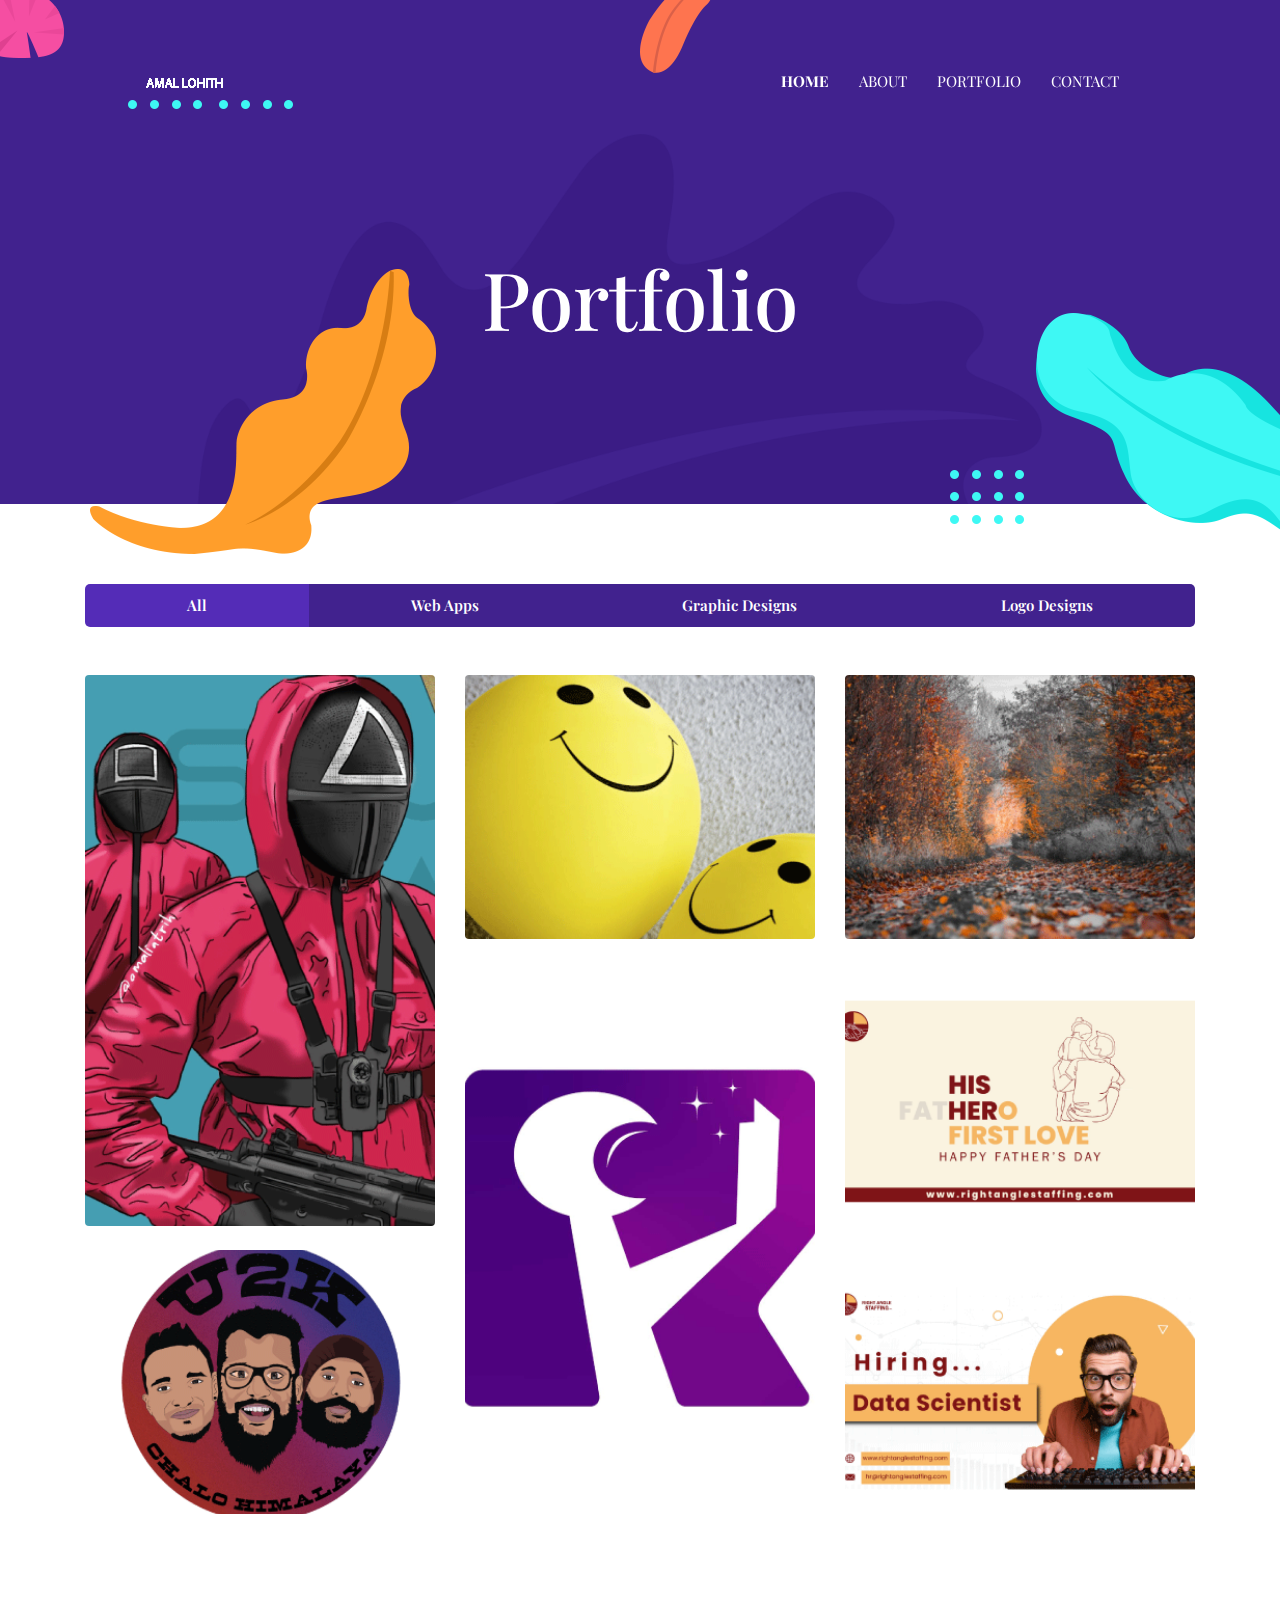
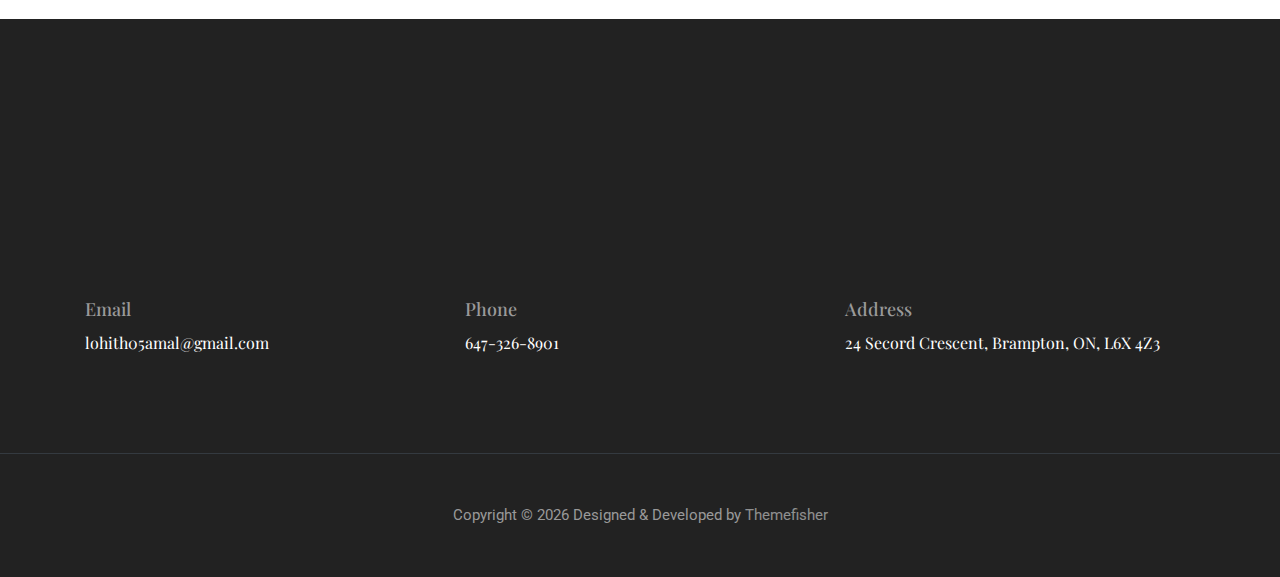
<file: portfolio.html>
<!--
 // WEBSITE: https://themefisher.com
 // TWITTER: https://twitter.com/themefisher
 // FACEBOOK: https://www.facebook.com/themefisher
 // GITHUB: https://github.com/themefisher/
-->

<!-- 
THEME: Kross - Creative Portfolio Template
VERSION: 1.0.0
AUTHOR: Themefisher

HOMEPAGE: https://themefisher.com/products/kross-creative-portfolio-template/
DEMO: https://demo.themefisher.com/kross/
GITHUB: https://github.com/themefisher/meghna-onepage-html5-business-template

Get HUGO Version : https://gethugothemes.com/products/kross-hugo-theme/

WEBSITE: https://themefisher.com
TWITTER: https://twitter.com/themefisher
FACEBOOK: https://www.facebook.com/themefisher
-->

<!DOCTYPE html>
<html lang="en">
  <head>
    <!-- Basic Page Needs
  ================================================== -->
    <meta charset="utf-8" />
    <title>Kross - Creative Portfolio Template</title>

    <!-- Mobile Specific Metas
  ================================================== -->
    <meta http-equiv="X-UA-Compatible" content="IE=edge" />
    <meta name="description" content="Creative Portfolio Template" />
    <meta
      name="viewport"
      content="width=device-width, initial-scale=1.0, maximum-scale=5.0"
    />
    <meta name="author" content="Themefisher" />
    <meta name="generator" content="Themefisher Kross Template v1.0" />
    <!-- Favicon -->
    <link rel="shortcut icon" type="image/x-icon" href="images/favicon.png" />

    <!-- ** Plugins Needed for the Project ** -->
    <!-- Bootstrap -->
    <link rel="stylesheet" href="plugins/bootstrap/bootstrap.min.css" />
    <!-- slick slider -->
    <link rel="stylesheet" href="plugins/slick/slick.css" />
    <!-- themefy-icon -->
    <link rel="stylesheet" href="plugins/themify-icons/themify-icons.css" />

    <!-- Main Stylesheet -->
    <link href="css/style.css" rel="stylesheet" />
  </head>
  <body>
    <header class="navigation fixed-top">
      <nav class="navbar navbar-expand-lg navbar-dark">
        <a class="navbar-brand font-tertiary h3" href="index.html"
          ><img src="images/logo.png" alt="Myself"
        /></a>
        <button
          class="navbar-toggler"
          type="button"
          data-toggle="collapse"
          data-target="#navigation"
          aria-controls="navigation"
          aria-expanded="false"
          aria-label="Toggle navigation"
        >
          <span class="navbar-toggler-icon"></span>
        </button>

        <div class="collapse navbar-collapse text-center" id="navigation">
          <ul class="navbar-nav ml-auto">
            <li class="nav-item active">
              <a class="nav-link" href="index.html">Home</a>
            </li>
            <li class="nav-item">
              <a class="nav-link" href="about.html">about</a>
            </li>

            <li class="nav-item">
              <a class="nav-link" href="portfolio.html">Portfolio</a>
            </li>
            <li class="nav-item">
              <a class="nav-link" href="contact.html">Contact</a>
            </li>
          </ul>
        </div>
      </nav>
    </header>

    <!-- page title -->
    <section class="page-title bg-primary position-relative">
      <div class="container">
        <div class="row">
          <div class="col-12 text-center">
            <h1 class="text-white font-tertiary">Portfolio</h1>
          </div>
        </div>
      </div>
      <!-- background shapes -->
      <img
        src="images/illustrations/page-title.png"
        alt="illustrations"
        class="bg-shape-1 w-100"
      />
      <img
        src="images/illustrations/leaf-pink-round.png"
        alt="illustrations"
        class="bg-shape-2"
      />
      <img
        src="images/illustrations/dots-cyan.png"
        alt="illustrations"
        class="bg-shape-3"
      />
      <img
        src="images/illustrations/leaf-orange.png"
        alt="illustrations"
        class="bg-shape-4"
      />
      <img
        src="images/illustrations/leaf-yellow.png"
        alt="illustrations"
        class="bg-shape-5"
      />
      <img
        src="images/illustrations/dots-group-cyan.png"
        alt="illustrations"
        class="bg-shape-6"
      />
      <img
        src="images/illustrations/leaf-cyan-lg.png"
        alt="illustrations"
        class="bg-shape-7"
      />
    </section>
    <!-- /page title -->

    <!-- portfolio -->
    <section class="section">
      <div class="container">
        <div class="row mb-5">
          <div class="col-12">
            <div
              class="btn-group btn-group-toggle justify-content-center d-flex"
              data-toggle="buttons"
            >
              <label class="btn btn-sm btn-primary active">
                <input
                  type="radio"
                  name="shuffle-filter"
                  value="all"
                  checked="checked"
                />All
              </label>
              <label class="btn btn-sm btn-primary">
                <input type="radio" name="shuffle-filter" value="design" />Web
                Apps
              </label>
              <label class="btn btn-sm btn-primary">
                <input
                  type="radio"
                  name="shuffle-filter"
                  value="branding"
                />Graphic Designs
              </label>
              <label class="btn btn-sm btn-primary">
                <input
                  type="radio"
                  name="shuffle-filter"
                  value="illustration"
                />Logo Designs
              </label>
            </div>
          </div>
        </div>
        <div class="row shuffle-wrapper">
          <div
            class="col-lg-4 col-6 mb-4 shuffle-item"
            data-groups='["design"]'
          >
            <div class="position-relative rounded hover-wrapper">
              <img
                src="images/portfolio/item-1.png"
                alt="portfolio-image"
                class="img-fluid rounded w-100 d-block"
              />
              <div class="hover-overlay">
                <div class="hover-content">
                  <a
                    class="btn btn-light btn-sm"
                    href="https://thesquidstore.herokuapp.com/"
                    target="__blank"
                    >view project</a
                  >
                </div>
              </div>
            </div>
          </div>
          <div
            class="col-lg-4 col-6 mb-4 shuffle-item"
            data-groups='["design"]'
          >
            <div class="position-relative rounded hover-wrapper">
              <img
                src="images/portfolio/item-2.png"
                alt="portfolio-image"
                class="img-fluid rounded w-100 d-block"
              />
              <div class="hover-overlay">
                <div class="hover-content">
                  <a
                    class="btn btn-light btn-sm"
                    href="https://work-feelings.herokuapp.com/"
                    target="__blank"
                    >view project</a
                  >
                </div>
              </div>
            </div>
          </div>
          <div
            class="col-lg-4 col-6 mb-4 shuffle-item"
            data-groups='["design"]'
          >
            <div class="position-relative rounded hover-wrapper">
              <img
                src="images/portfolio/item-3.png"
                alt="portfolio-image"
                class="img-fluid rounded w-100 d-block"
              />
              <div class="hover-overlay">
                <div class="hover-content">
                  <a
                    class="btn btn-light btn-sm"
                    href="https://lohithamal.github.io/WEATHER-DASHBOARD/"
                    target="__blank"
                    >view project</a
                  >
                </div>
              </div>
            </div>
          </div>
          <div
            class="col-lg-4 col-6 mb-4 shuffle-item"
            data-groups='["illustration","branding"]'
          >
            <div class="position-relative rounded hover-wrapper">
              <img
                src="images/portfolio/item-6.png"
                alt="portfolio-image"
                class="img-fluid rounded w-100 d-block"
              />
              <div class="hover-overlay">
                <div class="hover-content">
                  <a
                    class="btn btn-light btn-sm"
                    href="https://www.behance.net/gallery/136169167/Reeader-Logo"
                    target="__blank"
                    >view project</a
                  >
                </div>
              </div>
            </div>
          </div>
          <div
            class="col-lg-4 col-6 mb-4 shuffle-item"
            data-groups='["branding"]'
          >
            <div class="position-relative rounded hover-wrapper">
              <img
                src="images/portfolio/item-8.png"
                alt="portfolio-image"
                class="img-fluid rounded w-100 d-block"
              />
              <div class="hover-overlay">
                <div class="hover-content">
                  <a class="btn btn-light btn-sm" href="#!">view project</a>
                </div>
              </div>
            </div>
          </div>
          <div
            class="col-lg-4 col-6 mb-4 shuffle-item"
            data-groups='["illustration"]'
          >
            <div class="position-relative rounded hover-wrapper">
              <img
                src="images/portfolio/item-5.png"
                alt="portfolio-image"
                class="img-fluid rounded w-100 d-block"
              />
              <div class="hover-overlay">
                <div class="hover-content">
                  <a
                    class="btn btn-light btn-sm"
                    href="https://www.behance.net/gallery/136169239/U2K-YOUTUBE-LOGO"
                    target="__blank"
                    >view project</a
                  >
                </div>
              </div>
            </div>
          </div>

          <div
            class="col-lg-4 col-6 mb-4 shuffle-item illustration"
            data-groups='["branding"]'
          >
            <div class="position-relative rounded hover-wrapper">
              <img
                src="images/portfolio/item-7.png"
                alt="portfolio-image"
                class="img-fluid rounded w-100 d-block"
              />
              <div class="hover-overlay">
                <div class="hover-content">
                  <a class="btn btn-light btn-sm" href="#!">view project</a>
                </div>
              </div>
            </div>
          </div>
        </div>
      </div>
    </section>
    <!-- /portfolio -->

    <!-- clients -->

    <!-- /clients -->

    <!-- contact -->

    <!-- /contact -->

    <!-- footer -->
    <footer class="bg-dark footer-section">
      <div class="section">
        <div class="container">
          <div class="row">
            <div class="col-md-4">
              <h5 class="text-light">Email</h5>
              <p class="text-white paragraph-lg font-secondary">
                lohith05amal@gmail.com
              </p>
            </div>
            <div class="col-md-4">
              <h5 class="text-light">Phone</h5>
              <p class="text-white paragraph-lg font-secondary">647-326-8901</p>
            </div>
            <div class="col-md-4">
              <h5 class="text-light">Address</h5>
              <p class="text-white paragraph-lg font-secondary">
                24 Secord Crescent, Brampton, ON, L6X 4Z3
              </p>
            </div>
          </div>
        </div>
      </div>
      <div class="border-top text-center border-dark py-5">
        <p class="mb-0 text-light">
          Copyright &copy;
          <script>
            var CurrentYear = new Date().getFullYear();
            document.write(CurrentYear);
          </script>
          Designed &amp; Developed by
          <a class="text-white-50" href="Themefisher">Themefisher</a>
        </p>
      </div>
    </footer>
    <!-- /footer -->

    <!-- jQuery -->
    <script src="plugins/jQuery/jquery.min.js"></script>
    <!-- Bootstrap JS -->
    <script src="plugins/bootstrap/bootstrap.min.js"></script>
    <!-- slick slider -->
    <script src="plugins/slick/slick.min.js"></script>
    <!-- filter -->
    <script src="plugins/shuffle/shuffle.min.js"></script>

    <!-- Main Script -->
    <script src="js/script.js"></script>
  </body>
</html>
</file>
<file: plugins/themify-icons/themify-icons.css>
@font-face{font-family:themify;src:url(fonts/themify.eot?-fvbane);src:url(fonts/themify.eot?#iefix-fvbane) format('embedded-opentype'),url(fonts/themify.woff?-fvbane) format('woff'),url(fonts/themify.ttf?-fvbane) format('truetype'),url(fonts/themify.svg?-fvbane#themify) format('svg');font-weight:400;font-style:normal}[class*=" ti-"],[class^=ti-]{font-family:themify;speak:none;font-style:normal;font-weight:400;font-variant:normal;text-transform:none;line-height:1;-webkit-font-smoothing:antialiased;-moz-osx-font-smoothing:grayscale}.ti-wand:before{content:"\e600"}.ti-volume:before{content:"\e601"}.ti-user:before{content:"\e602"}.ti-unlock:before{content:"\e603"}.ti-unlink:before{content:"\e604"}.ti-trash:before{content:"\e605"}.ti-thought:before{content:"\e606"}.ti-target:before{content:"\e607"}.ti-tag:before{content:"\e608"}.ti-tablet:before{content:"\e609"}.ti-star:before{content:"\e60a"}.ti-spray:before{content:"\e60b"}.ti-signal:before{content:"\e60c"}.ti-shopping-cart:before{content:"\e60d"}.ti-shopping-cart-full:before{content:"\e60e"}.ti-settings:before{content:"\e60f"}.ti-search:before{content:"\e610"}.ti-zoom-in:before{content:"\e611"}.ti-zoom-out:before{content:"\e612"}.ti-cut:before{content:"\e613"}.ti-ruler:before{content:"\e614"}.ti-ruler-pencil:before{content:"\e615"}.ti-ruler-alt:before{content:"\e616"}.ti-bookmark:before{content:"\e617"}.ti-bookmark-alt:before{content:"\e618"}.ti-reload:before{content:"\e619"}.ti-plus:before{content:"\e61a"}.ti-pin:before{content:"\e61b"}.ti-pencil:before{content:"\e61c"}.ti-pencil-alt:before{content:"\e61d"}.ti-paint-roller:before{content:"\e61e"}.ti-paint-bucket:before{content:"\e61f"}.ti-na:before{content:"\e620"}.ti-mobile:before{content:"\e621"}.ti-minus:before{content:"\e622"}.ti-medall:before{content:"\e623"}.ti-medall-alt:before{content:"\e624"}.ti-marker:before{content:"\e625"}.ti-marker-alt:before{content:"\e626"}.ti-arrow-up:before{content:"\e627"}.ti-arrow-right:before{content:"\e628"}.ti-arrow-left:before{content:"\e629"}.ti-arrow-down:before{content:"\e62a"}.ti-lock:before{content:"\e62b"}.ti-location-arrow:before{content:"\e62c"}.ti-link:before{content:"\e62d"}.ti-layout:before{content:"\e62e"}.ti-layers:before{content:"\e62f"}.ti-layers-alt:before{content:"\e630"}.ti-key:before{content:"\e631"}.ti-import:before{content:"\e632"}.ti-image:before{content:"\e633"}.ti-heart:before{content:"\e634"}.ti-heart-broken:before{content:"\e635"}.ti-hand-stop:before{content:"\e636"}.ti-hand-open:before{content:"\e637"}.ti-hand-drag:before{content:"\e638"}.ti-folder:before{content:"\e639"}.ti-flag:before{content:"\e63a"}.ti-flag-alt:before{content:"\e63b"}.ti-flag-alt-2:before{content:"\e63c"}.ti-eye:before{content:"\e63d"}.ti-export:before{content:"\e63e"}.ti-exchange-vertical:before{content:"\e63f"}.ti-desktop:before{content:"\e640"}.ti-cup:before{content:"\e641"}.ti-crown:before{content:"\e642"}.ti-comments:before{content:"\e643"}.ti-comment:before{content:"\e644"}.ti-comment-alt:before{content:"\e645"}.ti-close:before{content:"\e646"}.ti-clip:before{content:"\e647"}.ti-angle-up:before{content:"\e648"}.ti-angle-right:before{content:"\e649"}.ti-angle-left:before{content:"\e64a"}.ti-angle-down:before{content:"\e64b"}.ti-check:before{content:"\e64c"}.ti-check-box:before{content:"\e64d"}.ti-camera:before{content:"\e64e"}.ti-announcement:before{content:"\e64f"}.ti-brush:before{content:"\e650"}.ti-briefcase:before{content:"\e651"}.ti-bolt:before{content:"\e652"}.ti-bolt-alt:before{content:"\e653"}.ti-blackboard:before{content:"\e654"}.ti-bag:before{content:"\e655"}.ti-move:before{content:"\e656"}.ti-arrows-vertical:before{content:"\e657"}.ti-arrows-horizontal:before{content:"\e658"}.ti-fullscreen:before{content:"\e659"}.ti-arrow-top-right:before{content:"\e65a"}.ti-arrow-top-left:before{content:"\e65b"}.ti-arrow-circle-up:before{content:"\e65c"}.ti-arrow-circle-right:before{content:"\e65d"}.ti-arrow-circle-left:before{content:"\e65e"}.ti-arrow-circle-down:before{content:"\e65f"}.ti-angle-double-up:before{content:"\e660"}.ti-angle-double-right:before{content:"\e661"}.ti-angle-double-left:before{content:"\e662"}.ti-angle-double-down:before{content:"\e663"}.ti-zip:before{content:"\e664"}.ti-world:before{content:"\e665"}.ti-wheelchair:before{content:"\e666"}.ti-view-list:before{content:"\e667"}.ti-view-list-alt:before{content:"\e668"}.ti-view-grid:before{content:"\e669"}.ti-uppercase:before{content:"\e66a"}.ti-upload:before{content:"\e66b"}.ti-underline:before{content:"\e66c"}.ti-truck:before{content:"\e66d"}.ti-timer:before{content:"\e66e"}.ti-ticket:before{content:"\e66f"}.ti-thumb-up:before{content:"\e670"}.ti-thumb-down:before{content:"\e671"}.ti-text:before{content:"\e672"}.ti-stats-up:before{content:"\e673"}.ti-stats-down:before{content:"\e674"}.ti-split-v:before{content:"\e675"}.ti-split-h:before{content:"\e676"}.ti-smallcap:before{content:"\e677"}.ti-shine:before{content:"\e678"}.ti-shift-right:before{content:"\e679"}.ti-shift-left:before{content:"\e67a"}.ti-shield:before{content:"\e67b"}.ti-notepad:before{content:"\e67c"}.ti-server:before{content:"\e67d"}.ti-quote-right:before{content:"\e67e"}.ti-quote-left:before{content:"\e67f"}.ti-pulse:before{content:"\e680"}.ti-printer:before{content:"\e681"}.ti-power-off:before{content:"\e682"}.ti-plug:before{content:"\e683"}.ti-pie-chart:before{content:"\e684"}.ti-paragraph:before{content:"\e685"}.ti-panel:before{content:"\e686"}.ti-package:before{content:"\e687"}.ti-music:before{content:"\e688"}.ti-music-alt:before{content:"\e689"}.ti-mouse:before{content:"\e68a"}.ti-mouse-alt:before{content:"\e68b"}.ti-money:before{content:"\e68c"}.ti-microphone:before{content:"\e68d"}.ti-menu:before{content:"\e68e"}.ti-menu-alt:before{content:"\e68f"}.ti-map:before{content:"\e690"}.ti-map-alt:before{content:"\e691"}.ti-loop:before{content:"\e692"}.ti-location-pin:before{content:"\e693"}.ti-list:before{content:"\e694"}.ti-light-bulb:before{content:"\e695"}.ti-Italic:before{content:"\e696"}.ti-info:before{content:"\e697"}.ti-infinite:before{content:"\e698"}.ti-id-badge:before{content:"\e699"}.ti-hummer:before{content:"\e69a"}.ti-home:before{content:"\e69b"}.ti-help:before{content:"\e69c"}.ti-headphone:before{content:"\e69d"}.ti-harddrives:before{content:"\e69e"}.ti-harddrive:before{content:"\e69f"}.ti-gift:before{content:"\e6a0"}.ti-game:before{content:"\e6a1"}.ti-filter:before{content:"\e6a2"}.ti-files:before{content:"\e6a3"}.ti-file:before{content:"\e6a4"}.ti-eraser:before{content:"\e6a5"}.ti-envelope:before{content:"\e6a6"}.ti-download:before{content:"\e6a7"}.ti-direction:before{content:"\e6a8"}.ti-direction-alt:before{content:"\e6a9"}.ti-dashboard:before{content:"\e6aa"}.ti-control-stop:before{content:"\e6ab"}.ti-control-shuffle:before{content:"\e6ac"}.ti-control-play:before{content:"\e6ad"}.ti-control-pause:before{content:"\e6ae"}.ti-control-forward:before{content:"\e6af"}.ti-control-backward:before{content:"\e6b0"}.ti-cloud:before{content:"\e6b1"}.ti-cloud-up:before{content:"\e6b2"}.ti-cloud-down:before{content:"\e6b3"}.ti-clipboard:before{content:"\e6b4"}.ti-car:before{content:"\e6b5"}.ti-calendar:before{content:"\e6b6"}.ti-book:before{content:"\e6b7"}.ti-bell:before{content:"\e6b8"}.ti-basketball:before{content:"\e6b9"}.ti-bar-chart:before{content:"\e6ba"}.ti-bar-chart-alt:before{content:"\e6bb"}.ti-back-right:before{content:"\e6bc"}.ti-back-left:before{content:"\e6bd"}.ti-arrows-corner:before{content:"\e6be"}.ti-archive:before{content:"\e6bf"}.ti-anchor:before{content:"\e6c0"}.ti-align-right:before{content:"\e6c1"}.ti-align-left:before{content:"\e6c2"}.ti-align-justify:before{content:"\e6c3"}.ti-align-center:before{content:"\e6c4"}.ti-alert:before{content:"\e6c5"}.ti-alarm-clock:before{content:"\e6c6"}.ti-agenda:before{content:"\e6c7"}.ti-write:before{content:"\e6c8"}.ti-window:before{content:"\e6c9"}.ti-widgetized:before{content:"\e6ca"}.ti-widget:before{content:"\e6cb"}.ti-widget-alt:before{content:"\e6cc"}.ti-wallet:before{content:"\e6cd"}.ti-video-clapper:before{content:"\e6ce"}.ti-video-camera:before{content:"\e6cf"}.ti-vector:before{content:"\e6d0"}.ti-themify-logo:before{content:"\e6d1"}.ti-themify-favicon:before{content:"\e6d2"}.ti-themify-favicon-alt:before{content:"\e6d3"}.ti-support:before{content:"\e6d4"}.ti-stamp:before{content:"\e6d5"}.ti-split-v-alt:before{content:"\e6d6"}.ti-slice:before{content:"\e6d7"}.ti-shortcode:before{content:"\e6d8"}.ti-shift-right-alt:before{content:"\e6d9"}.ti-shift-left-alt:before{content:"\e6da"}.ti-ruler-alt-2:before{content:"\e6db"}.ti-receipt:before{content:"\e6dc"}.ti-pin2:before{content:"\e6dd"}.ti-pin-alt:before{content:"\e6de"}.ti-pencil-alt2:before{content:"\e6df"}.ti-palette:before{content:"\e6e0"}.ti-more:before{content:"\e6e1"}.ti-more-alt:before{content:"\e6e2"}.ti-microphone-alt:before{content:"\e6e3"}.ti-magnet:before{content:"\e6e4"}.ti-line-double:before{content:"\e6e5"}.ti-line-dotted:before{content:"\e6e6"}.ti-line-dashed:before{content:"\e6e7"}.ti-layout-width-full:before{content:"\e6e8"}.ti-layout-width-default:before{content:"\e6e9"}.ti-layout-width-default-alt:before{content:"\e6ea"}.ti-layout-tab:before{content:"\e6eb"}.ti-layout-tab-window:before{content:"\e6ec"}.ti-layout-tab-v:before{content:"\e6ed"}.ti-layout-tab-min:before{content:"\e6ee"}.ti-layout-slider:before{content:"\e6ef"}.ti-layout-slider-alt:before{content:"\e6f0"}.ti-layout-sidebar-right:before{content:"\e6f1"}.ti-layout-sidebar-none:before{content:"\e6f2"}.ti-layout-sidebar-left:before{content:"\e6f3"}.ti-layout-placeholder:before{content:"\e6f4"}.ti-layout-menu:before{content:"\e6f5"}.ti-layout-menu-v:before{content:"\e6f6"}.ti-layout-menu-separated:before{content:"\e6f7"}.ti-layout-menu-full:before{content:"\e6f8"}.ti-layout-media-right-alt:before{content:"\e6f9"}.ti-layout-media-right:before{content:"\e6fa"}.ti-layout-media-overlay:before{content:"\e6fb"}.ti-layout-media-overlay-alt:before{content:"\e6fc"}.ti-layout-media-overlay-alt-2:before{content:"\e6fd"}.ti-layout-media-left-alt:before{content:"\e6fe"}.ti-layout-media-left:before{content:"\e6ff"}.ti-layout-media-center-alt:before{content:"\e700"}.ti-layout-media-center:before{content:"\e701"}.ti-layout-list-thumb:before{content:"\e702"}.ti-layout-list-thumb-alt:before{content:"\e703"}.ti-layout-list-post:before{content:"\e704"}.ti-layout-list-large-image:before{content:"\e705"}.ti-layout-line-solid:before{content:"\e706"}.ti-layout-grid4:before{content:"\e707"}.ti-layout-grid3:before{content:"\e708"}.ti-layout-grid2:before{content:"\e709"}.ti-layout-grid2-thumb:before{content:"\e70a"}.ti-layout-cta-right:before{content:"\e70b"}.ti-layout-cta-left:before{content:"\e70c"}.ti-layout-cta-center:before{content:"\e70d"}.ti-layout-cta-btn-right:before{content:"\e70e"}.ti-layout-cta-btn-left:before{content:"\e70f"}.ti-layout-column4:before{content:"\e710"}.ti-layout-column3:before{content:"\e711"}.ti-layout-column2:before{content:"\e712"}.ti-layout-accordion-separated:before{content:"\e713"}.ti-layout-accordion-merged:before{content:"\e714"}.ti-layout-accordion-list:before{content:"\e715"}.ti-ink-pen:before{content:"\e716"}.ti-info-alt:before{content:"\e717"}.ti-help-alt:before{content:"\e718"}.ti-headphone-alt:before{content:"\e719"}.ti-hand-point-up:before{content:"\e71a"}.ti-hand-point-right:before{content:"\e71b"}.ti-hand-point-left:before{content:"\e71c"}.ti-hand-point-down:before{content:"\e71d"}.ti-gallery:before{content:"\e71e"}.ti-face-smile:before{content:"\e71f"}.ti-face-sad:before{content:"\e720"}.ti-credit-card:before{content:"\e721"}.ti-control-skip-forward:before{content:"\e722"}.ti-control-skip-backward:before{content:"\e723"}.ti-control-record:before{content:"\e724"}.ti-control-eject:before{content:"\e725"}.ti-comments-smiley:before{content:"\e726"}.ti-brush-alt:before{content:"\e727"}.ti-youtube:before{content:"\e728"}.ti-vimeo:before{content:"\e729"}.ti-twitter:before{content:"\e72a"}.ti-time:before{content:"\e72b"}.ti-tumblr:before{content:"\e72c"}.ti-skype:before{content:"\e72d"}.ti-share:before{content:"\e72e"}.ti-share-alt:before{content:"\e72f"}.ti-rocket:before{content:"\e730"}.ti-pinterest:before{content:"\e731"}.ti-new-window:before{content:"\e732"}.ti-microsoft:before{content:"\e733"}.ti-list-ol:before{content:"\e734"}.ti-linkedin:before{content:"\e735"}.ti-layout-sidebar-2:before{content:"\e736"}.ti-layout-grid4-alt:before{content:"\e737"}.ti-layout-grid3-alt:before{content:"\e738"}.ti-layout-grid2-alt:before{content:"\e739"}.ti-layout-column4-alt:before{content:"\e73a"}.ti-layout-column3-alt:before{content:"\e73b"}.ti-layout-column2-alt:before{content:"\e73c"}.ti-instagram:before{content:"\e73d"}.ti-google:before{content:"\e73e"}.ti-github:before{content:"\e73f"}.ti-flickr:before{content:"\e740"}.ti-facebook:before{content:"\e741"}.ti-dropbox:before{content:"\e742"}.ti-dribbble:before{content:"\e743"}.ti-apple:before{content:"\e744"}.ti-android:before{content:"\e745"}.ti-save:before{content:"\e746"}.ti-save-alt:before{content:"\e747"}.ti-yahoo:before{content:"\e748"}.ti-wordpress:before{content:"\e749"}.ti-vimeo-alt:before{content:"\e74a"}.ti-twitter-alt:before{content:"\e74b"}.ti-tumblr-alt:before{content:"\e74c"}.ti-trello:before{content:"\e74d"}.ti-stack-overflow:before{content:"\e74e"}.ti-soundcloud:before{content:"\e74f"}.ti-sharethis:before{content:"\e750"}.ti-sharethis-alt:before{content:"\e751"}.ti-reddit:before{content:"\e752"}.ti-pinterest-alt:before{content:"\e753"}.ti-microsoft-alt:before{content:"\e754"}.ti-linux:before{content:"\e755"}.ti-jsfiddle:before{content:"\e756"}.ti-joomla:before{content:"\e757"}.ti-html5:before{content:"\e758"}.ti-flickr-alt:before{content:"\e759"}.ti-email:before{content:"\e75a"}.ti-drupal:before{content:"\e75b"}.ti-dropbox-alt:before{content:"\e75c"}.ti-css3:before{content:"\e75d"}.ti-rss:before{content:"\e75e"}.ti-rss-alt:before{content:"\e75f"}
</file>
<file: css/style.css>
/**
 * WEBSITE: https://themefisher.com
 * TWITTER: https://twitter.com/themefisher
 * FACEBOOK: https://www.facebook.com/themefisher
 * GITHUB: https://github.com/themefisher/
 */

/*!
THEME: Kross - Creative Portfolio Template
VERSION: 1.0.0
AUTHOR: Themefisher

HOMEPAGE: https://themefisher.com/products/kross-creative-portfolio-template/
DEMO: https://demo.themefisher.com/kross/
GITHUB: https://github.com/themefisher/meghna-onepage-html5-business-template

Get HUGO Version : https://gethugothemes.com/products/kross-hugo-theme/

WEBSITE: https://themefisher.com
TWITTER: https://twitter.com/themefisher
FACEBOOK: https://www.facebook.com/themefisher
*/
/*  typography */
@import url("https://fonts.googleapis.com/css?family=Playfair+Display:700|Roboto:400");
body {
  line-height: 1.2;
  font-family: "Roboto", sans-serif;
  -webkit-font-smoothing: antialiased;
  font-size: 15px;
  color: #4c4c4c;
}

p,
.paragraph {
  font-weight: 400;
  color: #4c4c4c;
  font-size: 15px;
  line-height: 1.8;
  font-family: "Roboto", sans-serif;
}
p-lg,
.paragraph-lg {
  font-size: 22px;
}

h1,
h2,
h3,
h4,
h5,
h6 {
  color: #000;
  font-family: "Playfair Display", serif;
  line-height: 1.2;
}

h1,
.h1 {
  font-size: 80px;
}
@media (max-width: 991px) {
  h1,
  .h1 {
    font-size: 65px;
  }
}

h2,
.h2 {
  font-size: 60px;
}
@media (max-width: 991px) {
  h2,
  .h2 {
    font-size: 50px;
  }
}

h3,
.h3 {
  font-size: 40px;
}

h4,
.h4 {
  font-size: 22px;
}

h5,
.h5 {
  font-size: 18px;
}

h6,
.h6 {
  font-size: 14px;
}

/* Button style */
.btn {
  font-size: 22px;
  font-family: "Playfair Display", serif;
  text-transform: capitalize;
  padding: 16px 44px;
  border-radius: 5px;
  font-weight: 600;
  border: 0;
  position: relative;
  z-index: 1;
  transition: 0.2s ease;
}
.btn:focus {
  outline: 0;
  box-shadow: none !important;
}
.btn:active {
  box-shadow: none;
}
.btn-sm {
  font-size: 15px;
  padding: 10px 30px;
}
.btn-xs {
  padding: 5px 10px;
  font-size: 15px;
}

.btn-primary {
  background: #41228e;
  color: #fff;
}
.btn-primary:active {
  background: #542cb7 !important;
}
.btn-primary:hover {
  background: #542cb7;
}
.btn-primary.focus,
.btn-primary.active {
  background: #542cb7 !important;
  box-shadow: none !important;
}

.btn-transparent {
  background: transparent;
  color: #41228e;
  font-weight: bold;
}
.btn-transparent:active,
.btn-transparent:hover {
  color: #41228e;
}

body {
  background-color: #fff;
  overflow-x: hidden;
}

::-moz-selection {
  background: #542cb7;
  color: #fff;
}

::selection {
  background: #542cb7;
  color: #fff;
}

/* preloader */
.preloader {
  position: fixed;
  top: 0;
  left: 0;
  right: 0;
  bottom: 0;
  background-color: #fff;
  z-index: 999;
  display: flex;
  align-items: center;
  justify-content: center;
}

ol,
ul {
  list-style-type: none;
  margin: 0px;
}

img {
  vertical-align: middle;
  border: 0;
}

a,
a:hover,
a:focus {
  text-decoration: none;
}

a,
button,
select {
  cursor: pointer;
  transition: 0.2s ease;
}
a:focus,
button:focus,
select:focus {
  outline: 0;
}

a.text-dark:hover {
  color: #41228e !important;
}

a:hover {
  color: #41228e;
}

.slick-slide {
  outline: 0;
}

.section {
  padding-top: 80px;
  padding-bottom: 80px;
}
.section-title {
  margin-bottom: 40px;
  font-family: "Playfair Display", serif;
}

.bg-cover {
  background-size: cover;
  background-position: center center;
  background-repeat: no-repeat;
}

/* overlay */
.overlay {
  position: relative;
}
.overlay::before {
  position: absolute;
  content: "";
  height: 100%;
  width: 100%;
  top: 0;
  left: 0;
  background: #000;
  opacity: 0.5;
}

.outline-0 {
  outline: 0 !important;
}

.d-unset {
  display: unset !important;
}

.bg-primary {
  background: #41228e !important;
}

.bg-gray {
  background: #eaeaea !important;
}

.text-primary {
  color: #41228e !important;
}

.text-color {
  color: #4c4c4c;
}

.text-dark {
  color: #000 !important;
}

.text-light {
  color: #999999 !important;
}

.mb-10 {
  margin-bottom: 10px !important;
}

.mb-20 {
  margin-bottom: 20px !important;
}

.mb-30 {
  margin-bottom: 30px !important;
}

.mb-40 {
  margin-bottom: 40px !important;
}

.mb-50 {
  margin-bottom: 50px !important;
}

.mb-60 {
  margin-bottom: 60px !important;
}

.mb-70 {
  margin-bottom: 70px !important;
}

.mb-80 {
  margin-bottom: 80px !important;
}

.mb-90 {
  margin-bottom: 90px !important;
}

.mb-100 {
  margin-bottom: 100px !important;
}

.zindex-1 {
  z-index: 1;
}

.rounded-lg {
  border-radius: 15px;
}

.overflow-hidden {
  overflow: hidden;
}

.font-secondary {
  font-family: "Playfair Display", serif !important;
  font-size: 1rem;
}

.font-tertiary {
  font-family: "Playfair Display", serif !important;
}

.shadow {
  box-shadow: 0px 18px 39.1px 6.9px rgba(224, 241, 255, 0.34) !important;
}

.bg-dark {
  background-color: #222222 !important;
}

/* icon */
.icon {
  font-size: 45px;
}

.icon-bg {
  height: 100px;
  width: 100px;
  line-height: 100px;
  text-align: center;
}

.icon-light {
  color: #c8d5ef;
}

/* /icon */
/* slick slider */
.slick-dots {
  text-align: center;
  padding-left: 0;
}
.slick-dots li {
  display: inline-block;
  margin: 2px;
}
.slick-dots li.slick-active button {
  background: #fff;
  width: 25px;
}
.slick-dots li button {
  height: 6px;
  width: 12px;
  background: rgba(255, 255, 255, 0.5);
  color: transparent;
  border-radius: 10px;
  overflow: hidden;
  transition: 0.2s ease;
  border: 0;
}

/* /slick slider */
/* form */
.form-control {
  border: 0;
  border-radius: 0;
  border-bottom: 1px solid #c7c7c7;
  height: 60px;
}
.form-control:focus {
  border-color: #41228e;
  outline: 0;
  box-shadow: none !important;
}

textarea.form-control {
  height: 120px;
}

/* /form */
/* card */
.card {
  border: 0;
}
.card-header {
  border: 0;
}
.card-footer {
  border: 0;
}

/* /card */
.navigation {
  padding: 40px 130px;
  transition: 0.3s ease;
}
.navigation.nav-bg {
  background-color: #41228e;
  padding: 15px 100px;
}
@media (max-width: 991px) {
  .navigation.nav-bg {
    padding: 15px 20px;
  }
}
@media (max-width: 991px) {
  .navigation {
    padding: 20px;
    background: #41228e;
  }
}

.navbar .nav-item .nav-link {
  font-family: "Playfair Display", serif;
  text-transform: uppercase;
  padding: 15px;
}
.navbar .nav-item.active {
  font-weight: bold;
}

.navbar-dark .navbar-nav .nav-link {
  color: #fff;
}

.hero-area {
  padding: 300px 0 200px;
  position: relative;
}
@media (max-width: 767px) {
  .hero-area {
    padding: 250px 0 150px;
    overflow: hidden;
  }
}
.hero-area h1 {
  position: relative;
  z-index: 2;
}

.layer {
  position: absolute;
  z-index: 1;
}

#l1 {
  bottom: 0;
  left: 0;
}

#l2 {
  top: 190px;
  left: -250px;
}

#l3 {
  top: 200px;
  left: 40%;
}

#l4 {
  top: 200px;
  right: 40%;
}

#l5 {
  top: 100px;
  right: -150px;
}

#l6 {
  bottom: -20px;
  left: 10%;
}

#l7 {
  bottom: 100px;
  left: 20%;
}

#l8 {
  bottom: 160px;
  right: 45%;
}

#l9 {
  bottom: 100px;
  right: -10px;
}

.layer-bg {
  position: absolute;
  bottom: 0;
  left: 0;
}

/* skills */
.progress-wrapper {
  height: 130px;
  overflow: hidden;
}

.wave {
  position: absolute;
  width: 100%;
  height: 100%;
}
.wave::before,
.wave::after {
  content: "";
  position: absolute;
  width: 800px;
  height: 800px;
  bottom: 0;
  left: 50%;
  background-color: rgba(255, 255, 255, 0.4);
  border-radius: 45%;
  transform: translateX(-50%) rotate(0);
  -webkit-animation: rotate 6s linear infinite;
  animation: rotate 6s linear infinite;
  z-index: 10;
}
.wave::after {
  border-radius: 47%;
  background-color: rgba(255, 255, 255, 0.9);
  transform: translateX(-50%) rotate(0);
  -webkit-animation: rotate 10s linear -5s infinite;
  animation: rotate 10s linear -5s infinite;
  z-index: 20;
}

@-webkit-keyframes rotate {
  50% {
    transform: translateX(-50%) rotate(180deg);
  }
  100% {
    transform: translateX(-50%) rotate(360deg);
  }
}

@keyframes rotate {
  50% {
    transform: translateX(-50%) rotate(180deg);
  }
  100% {
    transform: translateX(-50%) rotate(360deg);
  }
}
/* /skills */
/* education */
.edu-bg-image {
  position: absolute;
  left: 0;
  top: -300px;
  z-index: -1;
}

/* /education */
/* service */
.hover-bg-primary {
  transition: 0.3s ease;
}
.hover-bg-primary:hover {
  background: #41228e;
}
.hover-bg-primary:hover * {
  color: #fff;
}

.active-bg-primary {
  transition: 0.3s ease;
  background: #41228e;
}
.active-bg-primary * {
  color: #fff;
}

.hover-shadow {
  transition: 0.2s ease;
}
.hover-shadow:hover {
  box-shadow: 0px 18px 40px 8px rgba(224, 241, 255, 0.54) !important;
}

/* /service */
/* portfolio */
.hover-wrapper {
  overflow: hidden;
}
.hover-wrapper img {
  transition: 0.3s ease;
  transform: scale(1.1);
}
.hover-wrapper:hover img {
  transform: scale(1);
}
.hover-wrapper:hover .hover-overlay {
  opacity: 1;
  visibility: visible;
}

.hover-overlay {
  position: absolute;
  height: 100%;
  width: 100%;
  border-radius: inherit;
  top: 0;
  left: 0;
  background: rgba(0, 0, 0, 0.3);
  opacity: 0;
  visibility: hidden;
  transition: 0.3s ease;
}

.hover-content {
  position: absolute;
  top: 50%;
  transform: translateY(-50%);
  left: 0;
  right: 0;
  text-align: center;
}

/* /portfolio */
/* testimonial */
.testimonial-content strong {
  color: #2bfdff;
  font-weight: normal;
}

.testimonial-bg-shapes .container {
  position: relative;
  z-index: 1;
}
.testimonial-bg-shapes .bg-map {
  position: absolute;
  left: 50%;
  top: 50%;
  transform: translate(-50%, -50%);
}
.testimonial-bg-shapes .bg-shape-1 {
  position: absolute;
  left: 100px;
  top: -50px;
}
.testimonial-bg-shapes .bg-shape-2 {
  position: absolute;
  right: 150px;
  top: 50px;
}
.testimonial-bg-shapes .bg-shape-3 {
  position: absolute;
  right: 50px;
  top: 200px;
}
.testimonial-bg-shapes .bg-shape-4 {
  position: absolute;
  left: 100px;
  bottom: 200px;
}
.testimonial-bg-shapes .bg-shape-5 {
  position: absolute;
  right: 200px;
  bottom: -50px;
}

/* /testimonial */
/* footer */
.footer-section {
  padding-top: 200px;
}

.section-on-footer {
  margin-bottom: -250px;
}

.shadow-down {
  position: relative;
}
.shadow-down::before {
  position: absolute;
  content: "";
  box-shadow: 0px 0px 80.75px 14.25px rgba(224, 241, 255, 0.34);
  height: 100%;
  width: 100%;
  left: 0;
  top: 0;
  z-index: -1;
}

/* /footer */
.card-lg {
  flex-direction: row-reverse;
  align-items: center;
}
@media (max-width: 991px) {
  .card-lg {
    flex-direction: column;
  }
}

blockquote {
  display: inline-block;
  padding: 20px 25px;
  background: #eaeaea;
  border-left: 3px solid #41228e;
  font-style: italic;
  font-size: 22px;
  line-height: 1.7;
}

.content * {
  margin-bottom: 20px;
}
.content strong {
  font-family: "Playfair Display", serif;
  font-size: 22px;
  font-weight: normal;
  color: #000;
  display: inherit;
  line-height: 1.5;
}

.page-title-alt {
  padding: 350px 0 70px;
}

.border-thick {
  border: 10px solid;
}

.drag-lg-top {
  margin-top: -230px;
}
@media (max-width: 991px) {
  .drag-lg-top {
    margin-top: 0;
  }
}

.page-title-alt .container {
  position: relative;
  z-index: 1;
}
.page-title-alt .bg-shape-1 {
  position: absolute;
  left: 0;
  top: 0;
  height: 100%;
}
.page-title-alt .bg-shape-2 {
  position: absolute;
  left: 70px;
  top: 100px;
}
.page-title-alt .bg-shape-3 {
  position: absolute;
  left: 30%;
  top: 50px;
  transform: rotate(180deg);
}
.page-title-alt .bg-shape-4 {
  position: absolute;
  left: 100px;
  bottom: 100px;
}
.page-title-alt .bg-shape-5 {
  position: absolute;
  left: 40%;
  bottom: -25px;
}
.page-title-alt .bg-shape-6 {
  position: absolute;
  bottom: 100px;
  right: -100px;
}

.page-title {
  padding: 250px 0 150px;
}
.page-title .container {
  position: relative;
  z-index: 1;
}
.page-title .bg-shape-1 {
  position: absolute;
  left: 0;
  bottom: 0;
  width: 100%;
}
.page-title .bg-shape-2 {
  position: absolute;
  left: -20px;
  top: -10px;
}
.page-title .bg-shape-3 {
  position: absolute;
  left: 10%;
  top: 100px;
}
.page-title .bg-shape-4 {
  position: absolute;
  left: 50%;
  top: -20px;
}
.page-title .bg-shape-5 {
  position: absolute;
  left: 90px;
  bottom: -50px;
  transform: rotate(180deg);
}
.page-title .bg-shape-6 {
  position: absolute;
  right: 20%;
  bottom: -20px;
}
.page-title .bg-shape-7 {
  position: absolute;
  right: -220px;
  bottom: -100px;
}

.filter-controls li {
  cursor: pointer;
}
.filter-controls li.active {
  font-weight: bold;
}
/*# sourceMappingURL=style.css.map */

.portfolio-p {
  color: white;
}
.text-skill {
  margin-bottom: 30px;
  font-size: 1rem;
}
</file>
